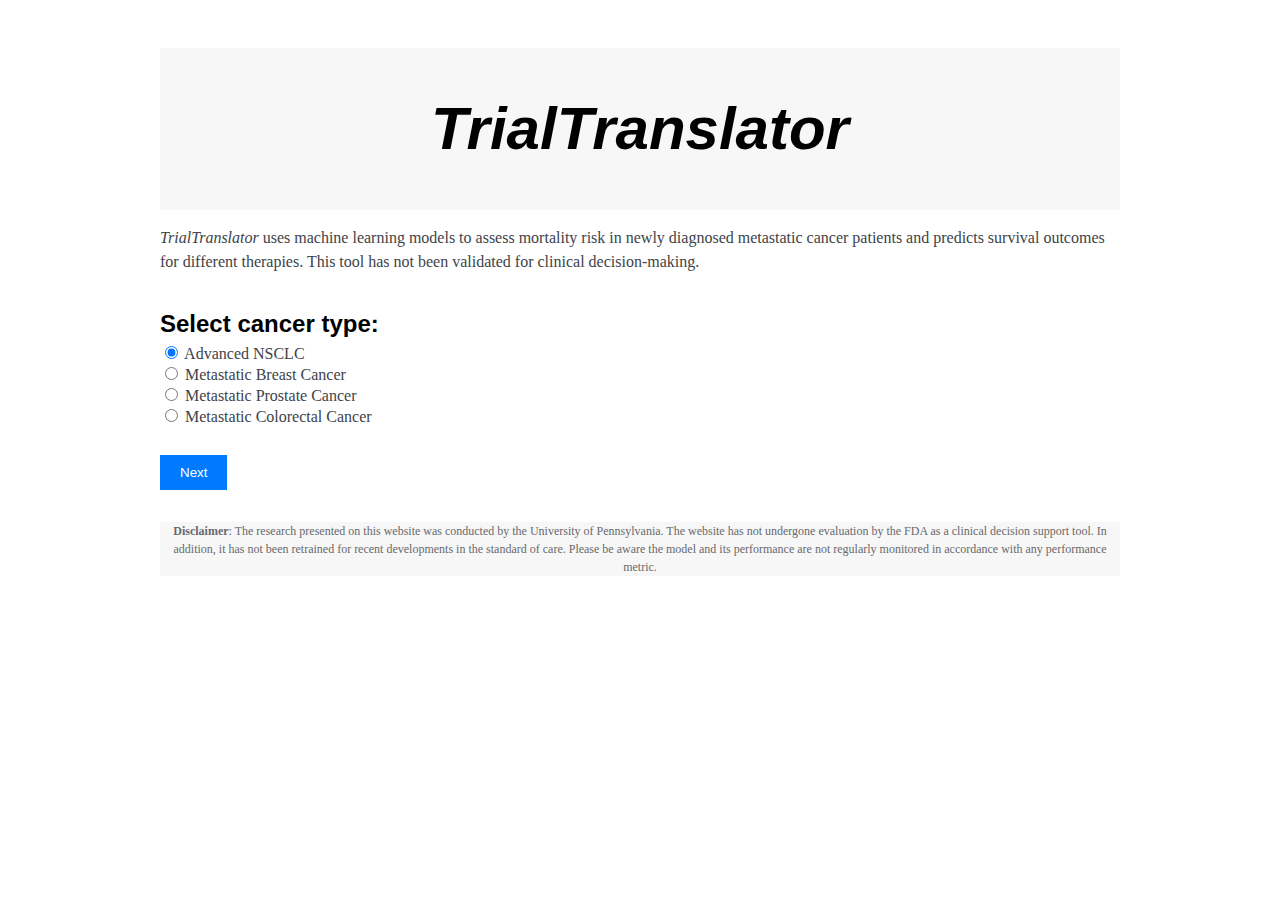
<file: app/templates/index.html>
<!DOCTYPE html>
<html>
  <head>
    <!-- Google tag (gtag.js) -->
    <script async src="https://www.googletagmanager.com/gtag/js?id=G-TJH2RE0DE4"></script>
    <script>
      window.dataLayer = window.dataLayer || [];
      function gtag(){dataLayer.push(arguments);}
      gtag('js', new Date());

      gtag('config', 'G-TJH2RE0DE4');
    </script>

    <title>TrialTranslator</title>
    
    <meta charset="UTF-8">
    <meta name="description" content="Risk stratifies cancer patients using a machine learning survival model">
    <meta name="author" content="Xavier Orcutt">
    <meta name="viewport" content="width=device-width, initial-scale=1.0">
    
    <link rel="stylesheet" type="text/css" href="../static/css/mystyle.css"> 
    <script src="../static/scripts/myscripts.js"></script>
  </head>
  
  <body>
    <header>
      <h1>TrialTranslator</h1>
    </header>
    
    <p><span class="italic">TrialTranslator</span> uses machine learning models to assess mortality risk in newly diagnosed metastatic cancer patients and predicts survival outcomes for different therapies. This tool has not been validated for clinical decision-making.</p>
    
    <h2>Select cancer type:</h2>
    <form class="cancer_type">
      <input type="radio" name="cancer" value="lung" checked="checked"> Advanced NSCLC<br>
      <input type="radio" name="cancer" value="breast"> Metastatic Breast Cancer<br>
      <input type="radio" name="cancer" value="prostate"> Metastatic Prostate Cancer<br>
      <input type="radio" name="cancer" value="colorectal"> Metastatic Colorectal Cancer<br>
      <br>
      <input type="button" value="Next" onclick="redirectToForm()">
    </form>

    <footer>
        <p><span class='bold'>Disclaimer</span>: The research presented on this website was conducted by the University of Pennsylvania. The website has not undergone evaluation by the FDA as a clinical decision support tool. In addition, it has not been retrained for recent developments in the standard of care. Please be aware the model and its performance are not regularly monitored in accordance with any performance metric.</p>
    </footer>

  </body>
</html>
</file>
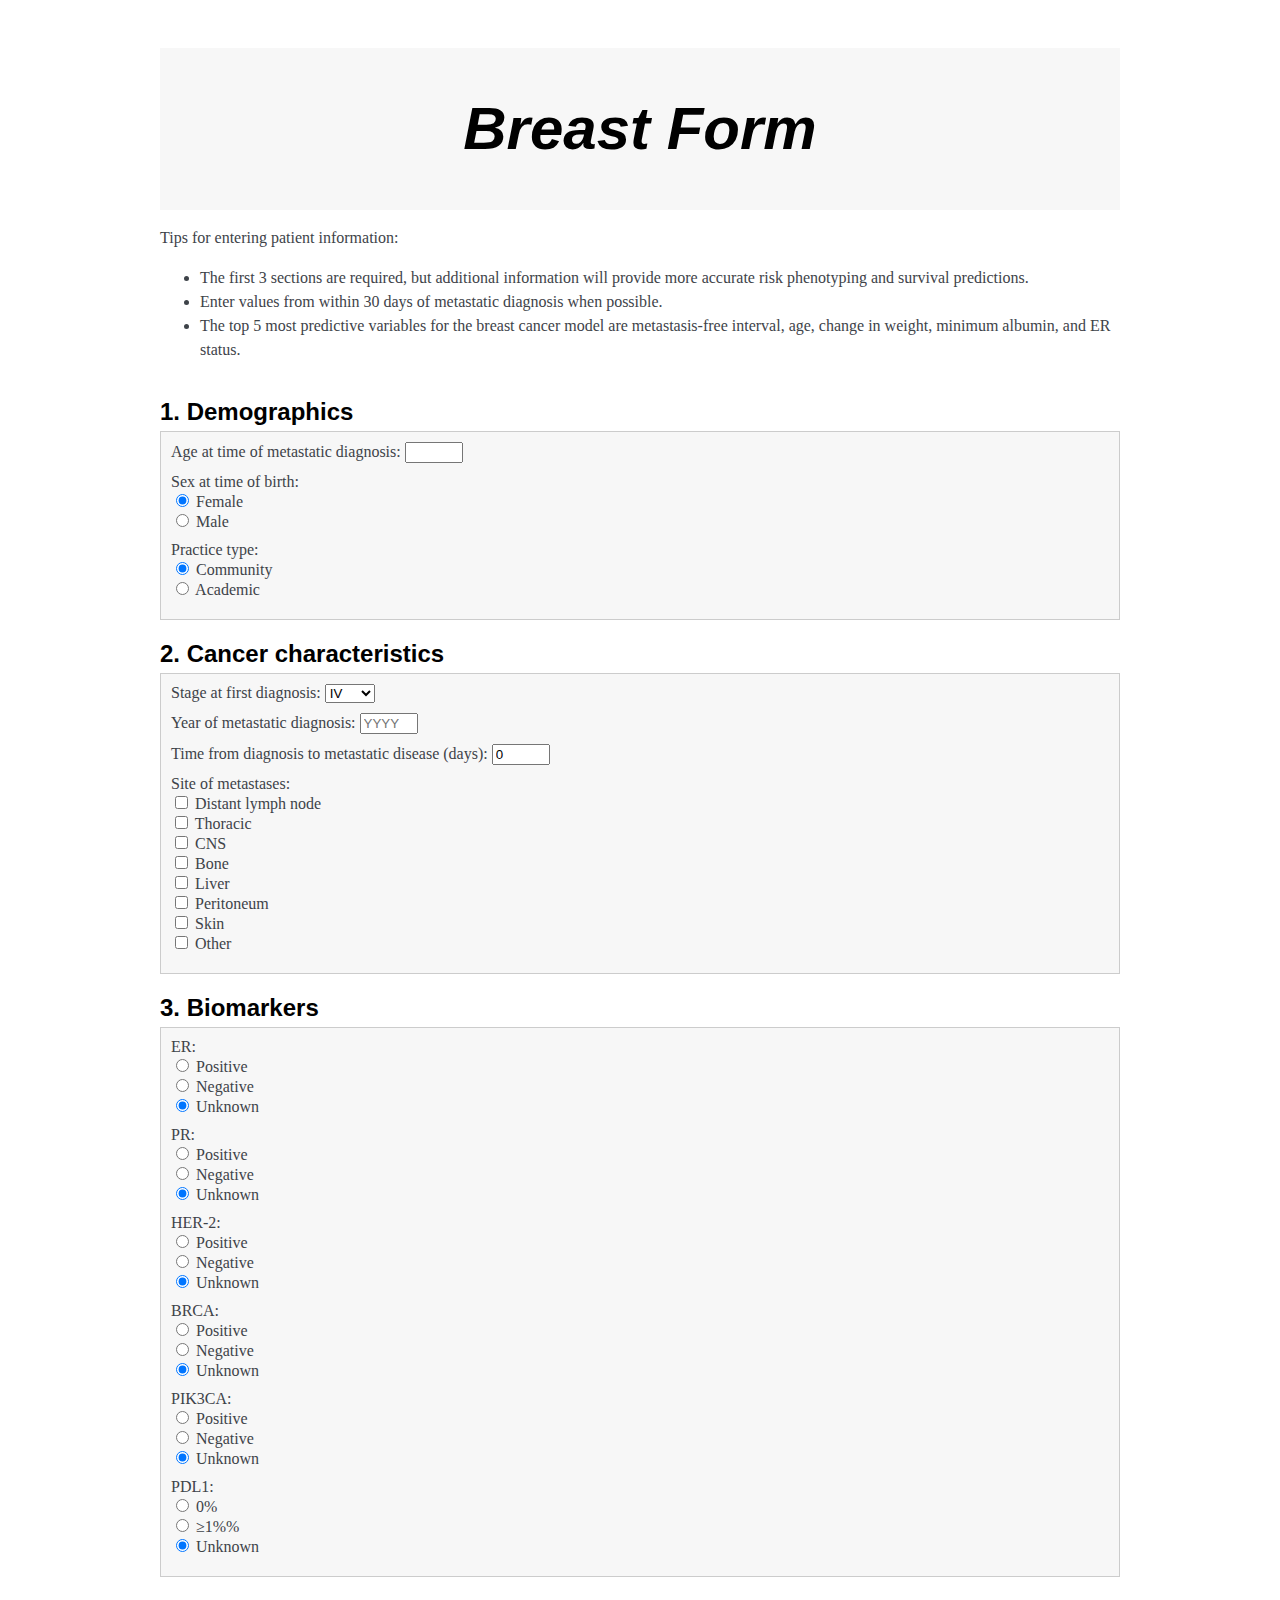
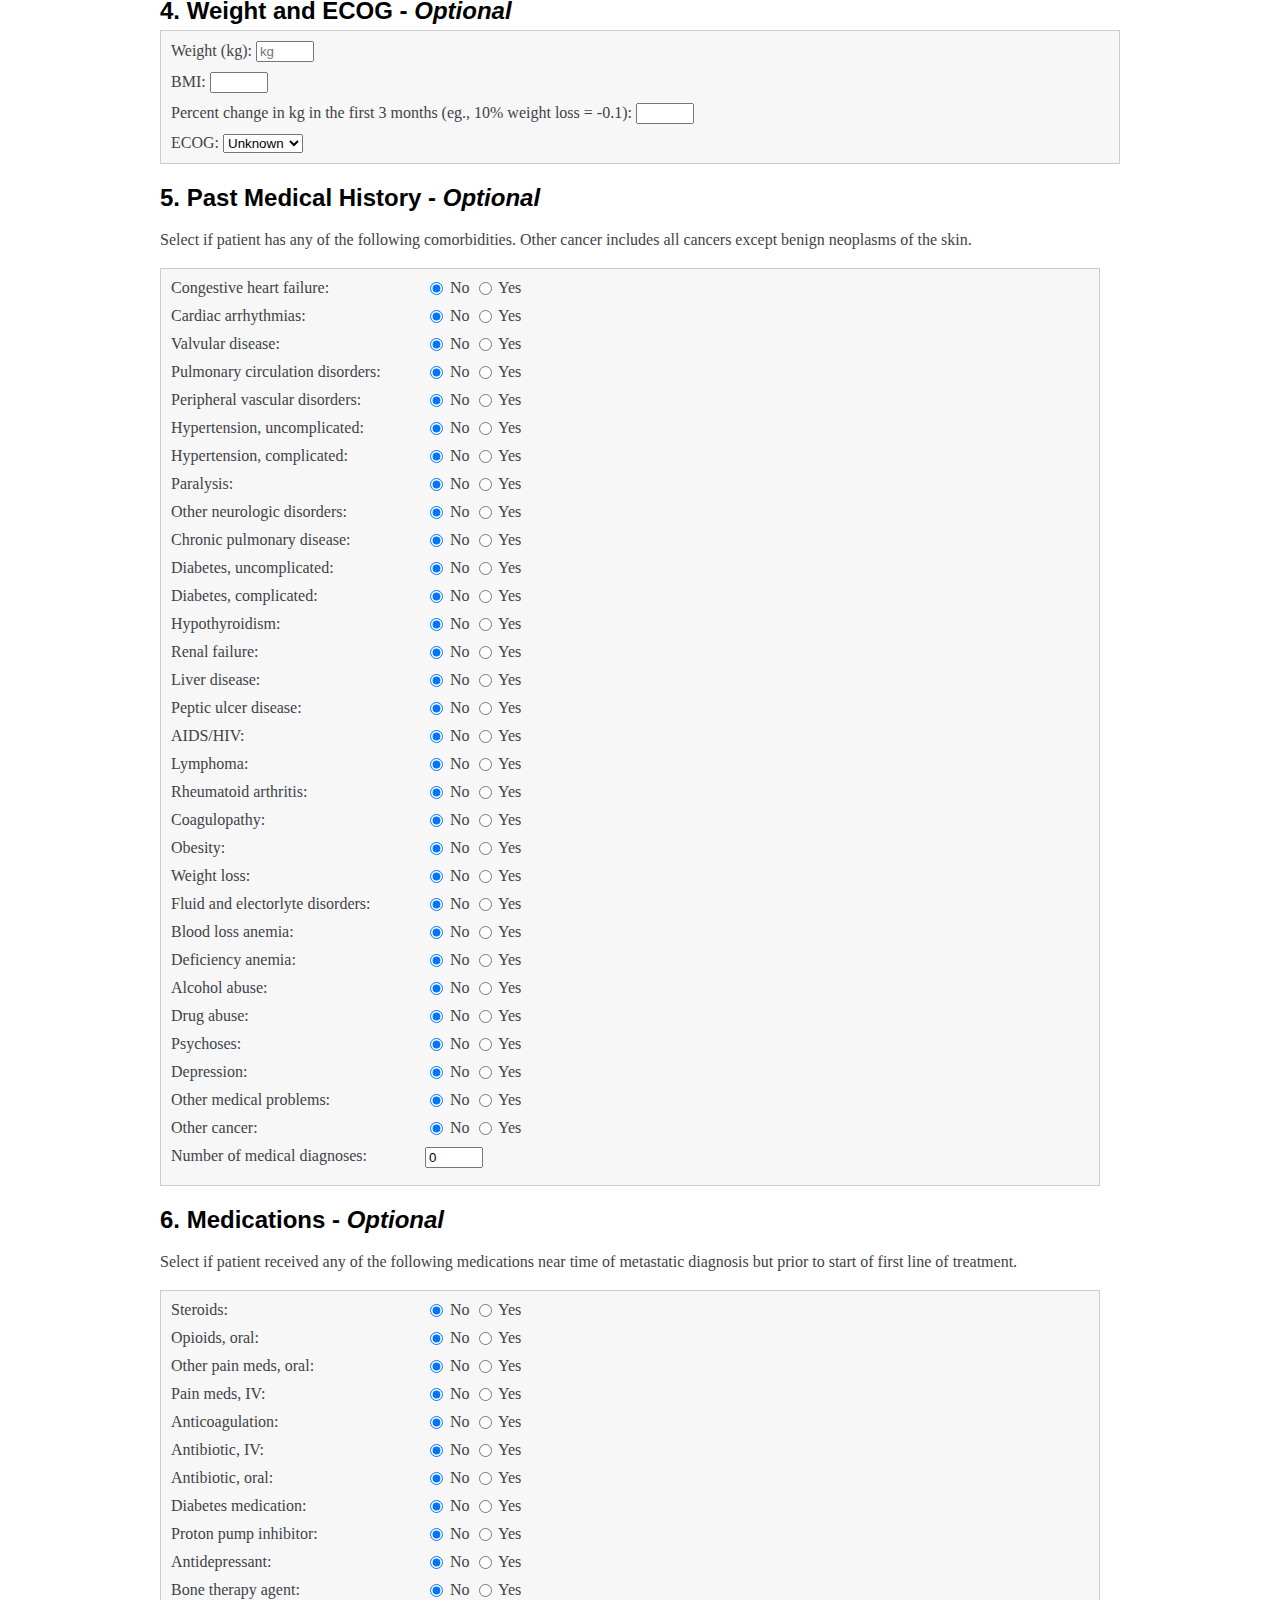
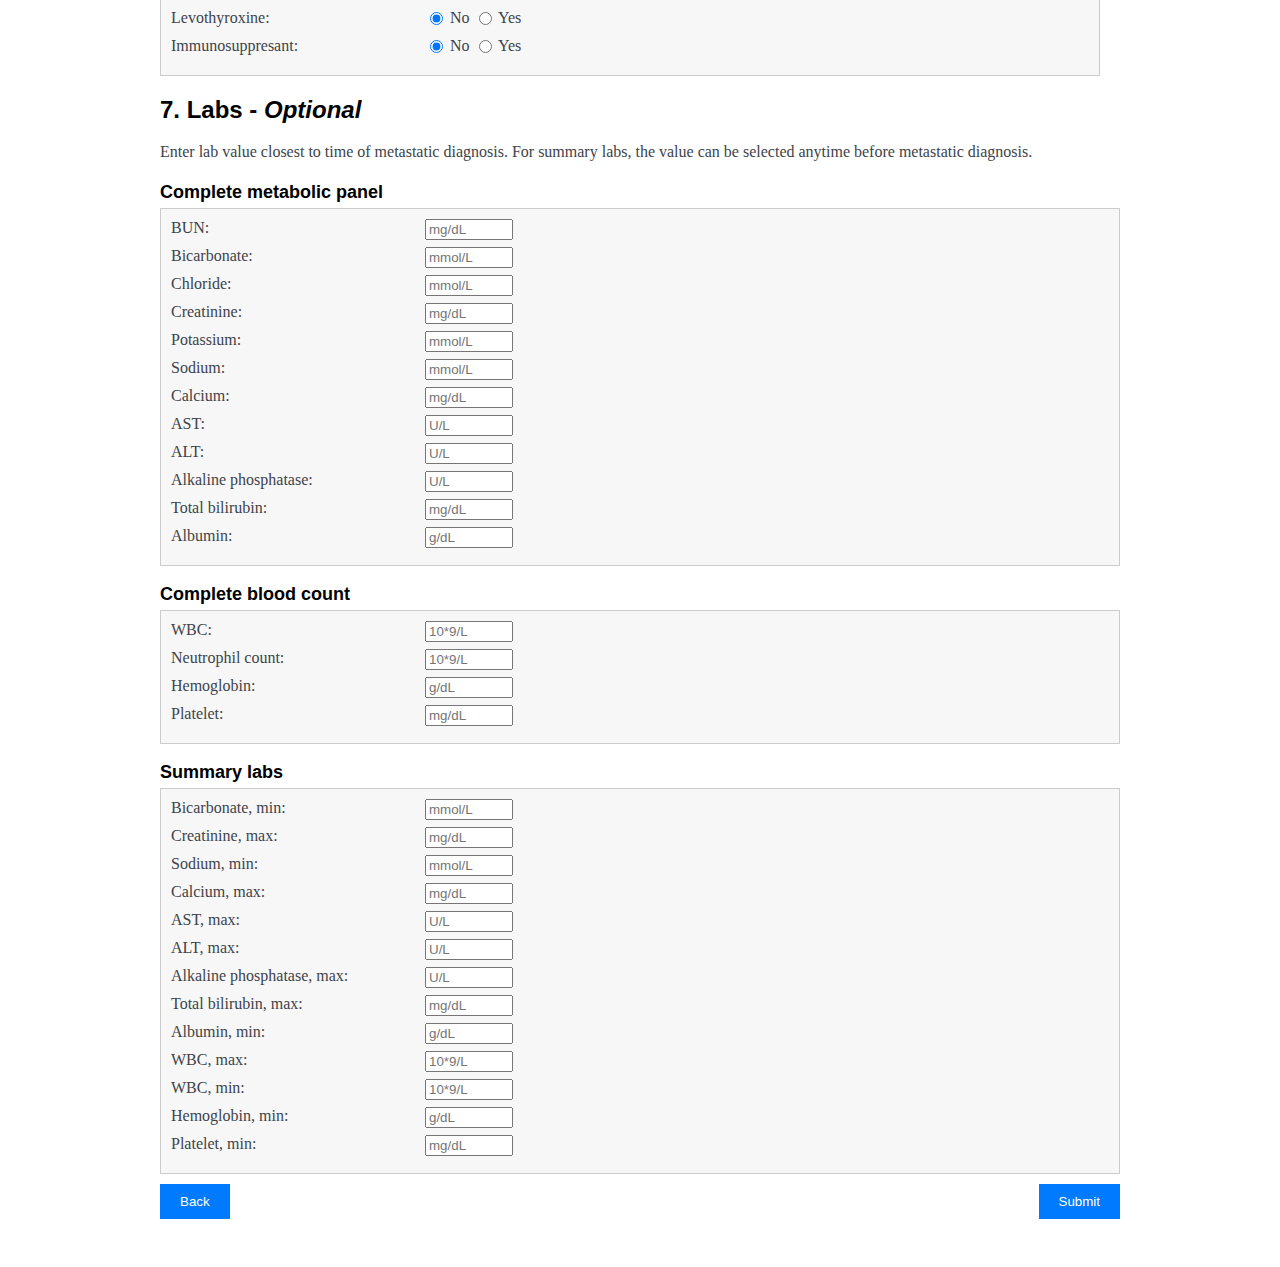
<file: app/templates/forms/breast-form.html>
<!DOCTYPE html>
<html>
  <head>
    <!-- Google tag (gtag.js) -->
    <script async src="https://www.googletagmanager.com/gtag/js?id=G-TJH2RE0DE4"></script>
    <script>
      window.dataLayer = window.dataLayer || [];
      function gtag(){dataLayer.push(arguments);}
      gtag('js', new Date());

      gtag('config', 'G-TJH2RE0DE4');
    </script>

    <title>Breast Form</title>
    <meta charset="UTF-8">
    <meta name="description" content="Form page to enter breast cancer patient data">
    <meta name="author" content="Xavier Orcutt">
    <meta name="viewport" content="width=device-width, initial-scale=1.0">
    
    <link rel="stylesheet" type="text/css" href="../../static/css/mystyle.css"> 
  </head>
  
  <body>
    
    <!-- Header -->
    <header>
      <h1>Breast Form</h1>
    </header>

    <div class="intro-bullet">
      <p>Tips for entering patient information:</p>
      <ul>
        <li>The first 3 sections are required, but additional information will provide more accurate risk phenotyping and survival predictions.</li>
        <li>Enter values from within 30 days of metastatic diagnosis when possible.</li>
        <li>The top 5 most predictive variables for the breast cancer model are metastasis-free interval, age, change in weight, minimum albumin, and ER status.</li>
      </ul>
    </div>

    <!-- Breast Form -->
    <form action="/breast" method="POST">
      
      <!-- Demographic section -->
      <h2>1. Demographics</h2>
      <div class = "form_style1">
        
        <label> Age at time of metastatic diagnosis: </label>
        <input type="number" name="age" min="18" required>
      
        <div class="space"></div>
      
        <div class="vertical-opt">
          <label> Sex at time of birth:</label>
          <label><input type="radio" name="gender" value="F" checked="checked"> Female </label>
          <label class="last-line"><input type="radio" name="gender" value="M"> Male </label>
        </div>
      
        <div class="vertical-opt">
          <label> Practice type:</label>
          <label><input type="radio" name="p_type" value="COMMUNITY" checked="checked"> Community </label>
          <label class="last-line"><input type="radio" name="p_type" value="ACADEMIC"> Academic </label>
        </div>
      </div>

      <!-- Cancer characteristic section -->
      <h2>2. Cancer characteristics</h2>
      <div class="form_style1">
        
        <label>Stage at first diagnosis:</label>
        <select name="stage" size="1" required>
          <option value="IV">IV</option>
          <option value="III">III</option>
          <option value="II">II</option>
          <option value="I">I</option>
          <option value="unknown">Unknown</option>
        </select>
        <br>

        <div class="space"></div>

        <label>Year of metastatic diagnosis:</label>
        <input type="number" name="met_year" min="2011" placeholder="YYYY" required>
        <br>

        <div class="space"></div>

        <label>Time from diagnosis to metastatic disease (days):</label>
        <input type="number" name="delta_met_diagnosis" min="0" value="0" required>
        <br>

        <div class="space"></div>
  
        <div class="vertical-opt">
          <label> Site of metastases:</label>
          <label><input type="checkbox" name="met_site" value="lymph_met"> Distant lymph node </label>
          <label><input type="checkbox" name="met_site" value="thorax_met"> Thoracic </label>
          <label><input type="checkbox" name="met_site" value="cns_met"> CNS </label>
          <label><input type="checkbox" name="met_site" value="bone_met"> Bone </label>
          <label><input type="checkbox" name="met_site" value="liver_met"> Liver </label>
          <label><input type="checkbox" name="met_site" value="peritoneum_met"> Peritoneum </label>
          <label><input type="checkbox" name="met_site" value="skin_met"> Skin </label>
          <label class="last-line"> <input type="checkbox" name="met_site" value="other_met"> Other </label>
        </div>
      </div>
    
      <!-- Biomarkers -->
      <h2>3. Biomarkers</h2>
      <div class="form_style1">  

        <div class="vertical-opt">
          <label> ER:</label>
          <label><input type="radio" name="ER" value="positive"> Positive </label>
          <label><input type="radio" name="ER" value="negative"> Negative </label>
          <label class="last-line"><input type="radio" name="ER" value="unknown" checked> Unknown </label>
        </div>

        <div class="vertical-opt">
          <label> PR:</label>
          <label><input type="radio" name="PR" value="positive"> Positive </label>
          <label><input type="radio" name="PR" value="negative"> Negative </label>
          <label class="last-line"><input type="radio" name="PR" value="unknown" checked> Unknown </label>
        </div>

        <div class="vertical-opt">
          <label> HER-2:</label>
          <label><input type="radio" name="HER2" value="positive"> Positive </label>
          <label><input type="radio" name="HER2" value="negative"> Negative </label>
          <label class="last-line"><input type="radio" name="HER2" value="unknown" checked> Unknown </label>
        </div>

        <div class="vertical-opt">
          <label> BRCA:</label>
          <label><input type="radio" name="BRCA" value="positive"> Positive </label>
          <label><input type="radio" name="BRCA" value="negative"> Negative </label>
          <label class="last-line"><input type="radio" name="BRCA" value="unknown" checked> Unknown </label>
        </div>

        <div class="vertical-opt">
          <label> PIK3CA:</label>
          <label><input type="radio" name="PIK3CA" value="positive"> Positive </label>
          <label><input type="radio" name="PIK3CA" value="negative"> Negative </label>
          <label class="last-line"><input type="radio" name="PIK3CA" value="unknown" checked> Unknown </label>
        </div>

        <div class="vertical-opt">
          <label> PDL1:</label>
          <label><input type="radio" name="pdl1_n" value="0%"> 0% </label>
          <label><input type="radio" name="pdl1_n" value=">%"> &ge;1%% </label>
          <label class="last-line"><input type="radio" name="pdl1_n" value="unknown" checked> Unknown </label>
        </div>
      </div>

      <!-- Weight and ECOG section -->
      <h2>4. Weight and ECOG - <span class="italic">Optional</span></h2>
      
      <div class="form_style1">
        
        <label>Weight (kg):</label>
        <input type="number" name="weight_diag" min=0 placeholder="kg">
        <br>
      
        <div class="space"></div>
      
        <label>BMI:</label>
        <input type="number" name="bmi_diag" min=15 max=60>
        <br>
      
        <div class="space"></div>
      
        <label>Percent change in kg in the first 3 months (eg., 10% weight loss  = -0.1):</label>
        <input type="number" name="weight_pct_change" step=0.01>
        <br>
      
        <div class="space"></div>
      
        <label>ECOG:</label>
        <select name="ecog_diagnosis" size="1" required>
          <option value="unknown">Unknown</option>
          <option value="0.0">0</option>
          <option value="1.0">1</option>
          <option value="2.0">2</option>
          <option value="3.0">3</option>
          <option value="4">4</option>
        </select>
        <br>
      </div>

      <!-- Past medical history section -->
      <h2>5. Past Medical History - <span class="italic">Optional</span></h2>
      <p>Select if patient has any of the following comorbidities. Other cancer includes all cancers except benign neoplasms of the skin.</p>
      <div class="form_style2">

        <label> Congestive heart failure:</label>
        <input type="radio" name="chf" value=0 checked> No
        <input type="radio" name="chf" value=1> Yes
        <br>

        <label> Cardiac arrhythmias:</label>
        <input type="radio" name="cardiac_arrhythmias" value=0 checked> No
        <input type="radio" name="cardiac_arrhythmias" value=1> Yes
        <br>

        <label> Valvular disease:</label>
        <input type="radio" name="valvular_disease" value=0 checked> No
        <input type="radio" name="valvular_disease" value=1> Yes
        <br>

        <label> Pulmonary circulation disorders:</label>
        <input type="radio" name="pulmonary_circulation" value=0 checked> No
        <input type="radio" name="pulmonary_circulation" value=1> Yes
        <br>

        <label> Peripheral vascular disorders:</label>
        <input type="radio" name="peripheral_vascular" value=0 checked> No
        <input type="radio" name="peripheral_vascular" value=1> Yes
        <br>

        <label> Hypertension, uncomplicated:</label>
        <input type="radio" name="htn_uncomplicated" value=0 checked> No
        <input type="radio" name="htn_uncomplicated" value=1> Yes
        <br>

        <label> Hypertension, complicated:</label>
        <input type="radio" name="htn_complicated" value=0 checked> No
        <input type="radio" name="htn_complicated" value=1> Yes
        <br>

        <label> Paralysis:</label>
        <input type="radio" name="paralysis" value=0 checked> No </label>
        <input type="radio" name="paralysis" value=1> Yes </label>
        <br>

        <label> Other neurologic disorders:</label>
        <input type="radio" name="other_neuro_disorders" value=0 checked> No </label>
        <input type="radio" name="other_neuro_disorders" value=1> Yes </label>
        <br>

        <label> Chronic pulmonary disease:</label>
        <input type="radio" name="chronic_pulmonary" value=0 checked> No </label>
        <input type="radio" name="chronic_pulmonary" value=1> Yes </label>
        <br>

        <label> Diabetes, uncomplicated:</label>
        <input type="radio" name="diabetes_uncomplicated" value=0 checked> No
        <input type="radio" name="diabetes_uncomplicated" value=1> Yes
        <br>

        <label> Diabetes, complicated:</label>
        <input type="radio" name="diabetes_complicated" value=0 checked> No
        <input type="radio" name="diabetes_complicated" value=1> Yes
        <br>

        <label> Hypothyroidism:</label>
        <input type="radio" name="hypothyroidism" value=0 checked> No
        <input type="radio" name="hypothyroidism" value=1> Yes
        <br>

        <label> Renal failure:</label>
        <input type="radio" name="renal_failure" value=0 checked> No
        <input type="radio" name="renal_failure" value=1> Yes
        <br>

        <label> Liver disease:</label>
        <input type="radio" name="liver_disease" value=0 checked> No
        <input type="radio" name="liver_disease" value=1> Yes
        <br>

        <label> Peptic ulcer disease:</label>
        <input type="radio" name="peptic_ulcer_disease" value=0 checked> No
        <input type="radio" name="peptic_ulcer_disease" value=1> Yes
        <br>

        <label> AIDS/HIV:</label>
        <input type="radio" name="aids_hiv" value=0 checked> No
        <input type="radio" name="aids_hiv" value=1> Yes
        <br>

        <label> Lymphoma:</label>
        <input type="radio" name="lymphoma" value=0 checked> No
        <input type="radio" name="lymphoma" value=1> Yes
        <br>

        <label> Rheumatoid arthritis:</label>
        <input type="radio" name="rheumatoid_arthritis" value=0 checked> No
        <input type="radio" name="rheumatoid_arthritis" value=1> Yes
        <br>

        <label> Coagulopathy:</label>
        <input type="radio" name="coagulopathy" value=0 checked> No
        <input type="radio" name="coagulopathy" value=1> Yes
        <br>

        <label> Obesity:</label>
        <input type="radio" name="obesity" value=0 checked> No
        <input type="radio" name="obesity" value=1> Yes
        <br>

        <label> Weight loss:</label>
        <input type="radio" name="weight_loss" value=0 checked> No
        <input type="radio" name="weight_loss" value=1> Yes
        <br>

        <label> Fluid and electorlyte disorders:</label>
        <input type="radio" name="fluid_electrolyte" value=0 checked> No
        <input type="radio" name="fluid_electrolyte" value=1> Yes
        <br>

        <label> Blood loss anemia:</label>
        <input type="radio" name="blood_loss_anemia" value=0 checked> No
        <input type="radio" name="blood_loss_anemia" value=1> Yes
        <br>

        <label> Deficiency anemia:</label>
        <input type="radio" name="deficiency_anemia" value=0 checked> No
        <input type="radio" name="deficiency_anemia" value=1> Yes
        <br>

        <label> Alcohol abuse:</label>
        <input type="radio" name="alcohol_abuse" value=0 checked> No
        <input type="radio" name="alcohol_abuse" value=1> Yes
        <br>

        <label> Drug abuse:</label>
        <input type="radio" name="drug_abuse" value=0 checked> No
        <input type="radio" name="drug_abuse" value=1> Yes
        <br>

        <label> Psychoses:</label>
        <input type="radio" name="psychoses" value=0 checked> No
        <input type="radio" name="psychoses" value=1> Yes
        <br>

        <label> Depression:</label>
        <input type="radio" name="depression" value=0 checked> No
        <input type="radio" name="depression" value=1> Yes
        <br>

        <label> Other medical problems:</label>
        <input type="radio" name="elixhauser_other" value=0 checked> No
        <input type="radio" name="elixhauser_other" value=1> Yes
        <br>

        <label> Other cancer:</label>
        <input type="radio" name="other_cancer" value=0 checked> No
        <input type="radio" name="other_cancer" value=1> Yes
        <br>

        <label> Number of medical diagnoses:</label>
        <input type="number" name="icd_count" min="0", required value="0" >
        <br>

      </div>

      <!-- Medication section -->
      <h2>6. Medications - <span class="italic">Optional</span></h2>
      <p>Select if patient received any of the following medications near time of metastatic diagnosis but prior to start of first line of treatment.</p>

      <div class="form_style2">

        <label> Steroids:</label>
        <input type="radio" name="steroid_diag" value=0 checked> No
        <input type="radio" name="steroid_diag" value=1> Yes
        <br>

        <label> Opioids, oral:</label>
        <input type="radio" name="opioid_PO_diag" value=0 checked> No
        <input type="radio" name="opioid_PO_diag" value=1> Yes
        <br>

        <label> Other pain meds, oral:</label>
        <input type="radio" name="nonopioid_PO_diag" value=0 checked> No
        <input type="radio" name="nonopioid_PO_diag" value=1> Yes
        <br>

        <label> Pain meds, IV:</label>
        <input type="radio" name="pain_IV_diag" value=0 checked> No
        <input type="radio" name="pain_IV_diag" value=1> Yes
        <br>

        <label> Anticoagulation:</label>
        <input type="radio" name="ac_diag" value=0 checked> No
        <input type="radio" name="ac_diag" value=1> Yes
        <br>

        <label> Antibiotic, IV:</label>
        <input type="radio" name="antiinfective_IV_diag" value=0 checked> No
        <input type="radio" name="antiinfective_IV_diag" value=1> Yes
        <br>

        <label> Antibiotic, oral:</label>
        <input type="radio" name="antiinfective_diag" value=0 checked> No
        <input type="radio" name="antiinfective_diag" value=1> Yes
        <br>

        <label> Diabetes medication:</label>
        <input type="radio" name="antihyperglycemic_diag" value=0 checked> No
        <input type="radio" name="antihyperglycemic_diag" value=1> Yes
        <br>

        <label> Proton pump inhibitor:</label>
        <input type="radio" name="ppi_diag" value=0 checked> No
        <input type="radio" name="ppi_diag" value=1> Yes
        <br>

        <label> Antidepressant:</label>
        <input type="radio" name="antidepressant_diag" value=0 checked> No
        <input type="radio" name="antidepressant_diag" value=1> Yes
        <br>

        <label> Bone therapy agent:</label>
        <input type="radio" name="bta_diag" value=0 checked> No
        <input type="radio" name="bta_diag" value=1> Yes
        <br>

        <label> Levothyroxine:</label>
        <input type="radio" name="thyroid_diag" value=0 checked> No
        <input type="radio" name="thyroid_diag" value=1> Yes
        <br>

        <label> Immunosuppresant:</label>
        <input type="radio" name="is_diag" value=0 checked> No
        <input type="radio" name="is_diag" value=1> Yes
        <br>

      </div>

      <!-- Lab section -->
      <h2>7. Labs - <span class="italic">Optional</span></h2>
      <p>Enter lab value closest to time of metastatic diagnosis. For summary labs, the value can be selected anytime before metastatic diagnosis.</p>

        <h3>Complete metabolic panel</h3>
        <div class="form_style3">

          <label>BUN:</label>
          <input type="number" name="bun_diag" min=0 placeholder="mg/dL">
          <br>

          <div class="space"></div>

          <label>Bicarbonate:</label>
          <input type="number" name="bicarb_diag" min=0 placeholder="mmol/L">
          <br>

          <div class="space"></div>

          <label>Chloride:</label>
          <input type="number" name="chloride_diag" min=90 placeholder="mmol/L">
          <br>

          <div class="space"></div>

          <label>Creatinine:</label>
          <input type="number" name="creatinine_diag" min=0 max=10 step=0.1 placeholder="mg/dL">
          <br>

          <div class="space"></div>

          <label>Potassium:</label>
          <input type="number" name="potassium_diag" min=0 max=10 step=0.1 placeholder="mmol/L">
          <br>

          <div class="space"></div>

          <label>Sodium:</label>
          <input type="number" name="sodium_diag" min=110 placeholder="mmol/L">
          <br>

          <div class="space"></div>

          <label>Calcium:</label>
          <input type="number" name="calcium_diag" min=5 step=0.1 placeholder="mg/dL">
          <br>

          <div class="space"></div>

          <label>AST:</label>
          <input type="number" name="ast_diag" min=5 step=1 placeholder="U/L">
          <br>

          <div class="space"></div>

          <label>ALT:</label>
          <input type="number" name="alt_diag" min=5 step=1 placeholder="U/L">
          <br>

          <div class="space"></div>

          <label>Alkaline phosphatase:</label>
          <input type="number" name="alp_diag" min=5 step=0.1 placeholder="U/L">
          <br>

          <div class="space"></div>

          <label>Total bilirubin:</label>
          <input type="number" name="total_bilirubin_diag" min=0 step=0.1 placeholder="mg/dL">
          <br>

          <div class="space"></div>

          <label>Albumin:</label>
          <input type="number" name="albumin_diag" min=2 step=0.1 placeholder="g/dL">
          <br>
        </div>

        <h3>Complete blood count</h3>
        <div class="form_style3">

          <label>WBC:</label>
          <input type="number" name="wbc_diag" min=0 step=0.1 placeholder="10*9/L">
          <br>

          <div class="space"></div>

          <label> Neutrophil count:</label>
          <input type="number" name="neutrophil_count_diag" min=0 step=0.1 placeholder="10*9/L">
          <br>

          <div class="space"></div>

          <label>Hemoglobin:</label>
          <input type="number" name="hemoglobin_diag" min=4 step=0.1 placeholder="g/dL">
          <br>

          <div class="space"></div>

          <label>Platelet:</label>
          <input type="number" name="platelet_diag" min=0 step=1 placeholder="mg/dL">
          <br>
      
        </div>

        <h3>Summary labs</h3>
        <div class="form_style3">
          
          <label>Bicarbonate, min:</label>
          <input type="number" name="bicarb_min" min=0 step=1 placeholder="mmol/L">
          <br>

          <div class="space"></div>

          <label>Creatinine, max:</label>
          <input type="number" name="creatinine_max" min=0 max=10 step=0.1 placeholder="mg/dL">
          <br>

          <div class="space"></div>

          <label>Sodium, min:</label>
          <input type="number" name="sodium_min" min=110 step=1 placeholder="mmol/L">
          <br>

          <div class="space"></div>

          <label>Calcium, max:</label>
          <input type="number" name="calcium_max" min=5 step=0.1 placeholder="mg/dL">
          <br>

          <div class="space"></div>

          <label>AST, max:</label>
          <input type="number" name="ast_max" min=5 step=1 placeholder="U/L">
          <br>

          <div class="space"></div>

          <label>ALT, max:</label>
          <input type="number" name="alt_max" min=5 step=1 placeholder="U/L">
          <br>

          <div class="space"></div>

          <label>Alkaline phosphatase, max:</label>
          <input type="number" name="alp_max" min=5 step=0.1 placeholder="U/L">
          <br>

          <div class="space"></div>

          <label>Total bilirubin, max:</label>
          <input type="number" name="total_bilirubin_max" min=0 step=0.1 placeholder="mg/dL">
          <br>

          <div class="space"></div>
          
          <label>Albumin, min:</label>
          <input type="number" name="albumin_min" min=2 step=0.1 placeholder="g/dL">
          <br>
          
          <div class="space"></div>

          <label>WBC, max:</label>
          <input type="number" name="wbc_max" min=0 step=0.1 placeholder="10*9/L">
          <br>

          <div class="space"></div>

          <label>WBC, min:</label>
          <input type="number" name="wbc_min" min=0 step=0.1 placeholder="10*9/L">
          <br>

          <div class="space"></div>

          <label>Hemoglobin, min:</label>
          <input type="number" name="hemoglobin_min" min=4 step=0.1 placeholder="g/dL">
          <br>

          <div class="space"></div>

          <label>Platelet, min:</label>
          <input type="number" name="platelet_min" min=0 step=1 placeholder="mg/dL">
          <br>

        </div>
      
      <input type="hidden" name="form_id" value="lung_form">

      <button class="submit-button" type="submit">Submit</button>
      <button class="back-button" onclick="window.location.href='/'">Back</button>

    </form>
  
  </body>

</html>
</file>
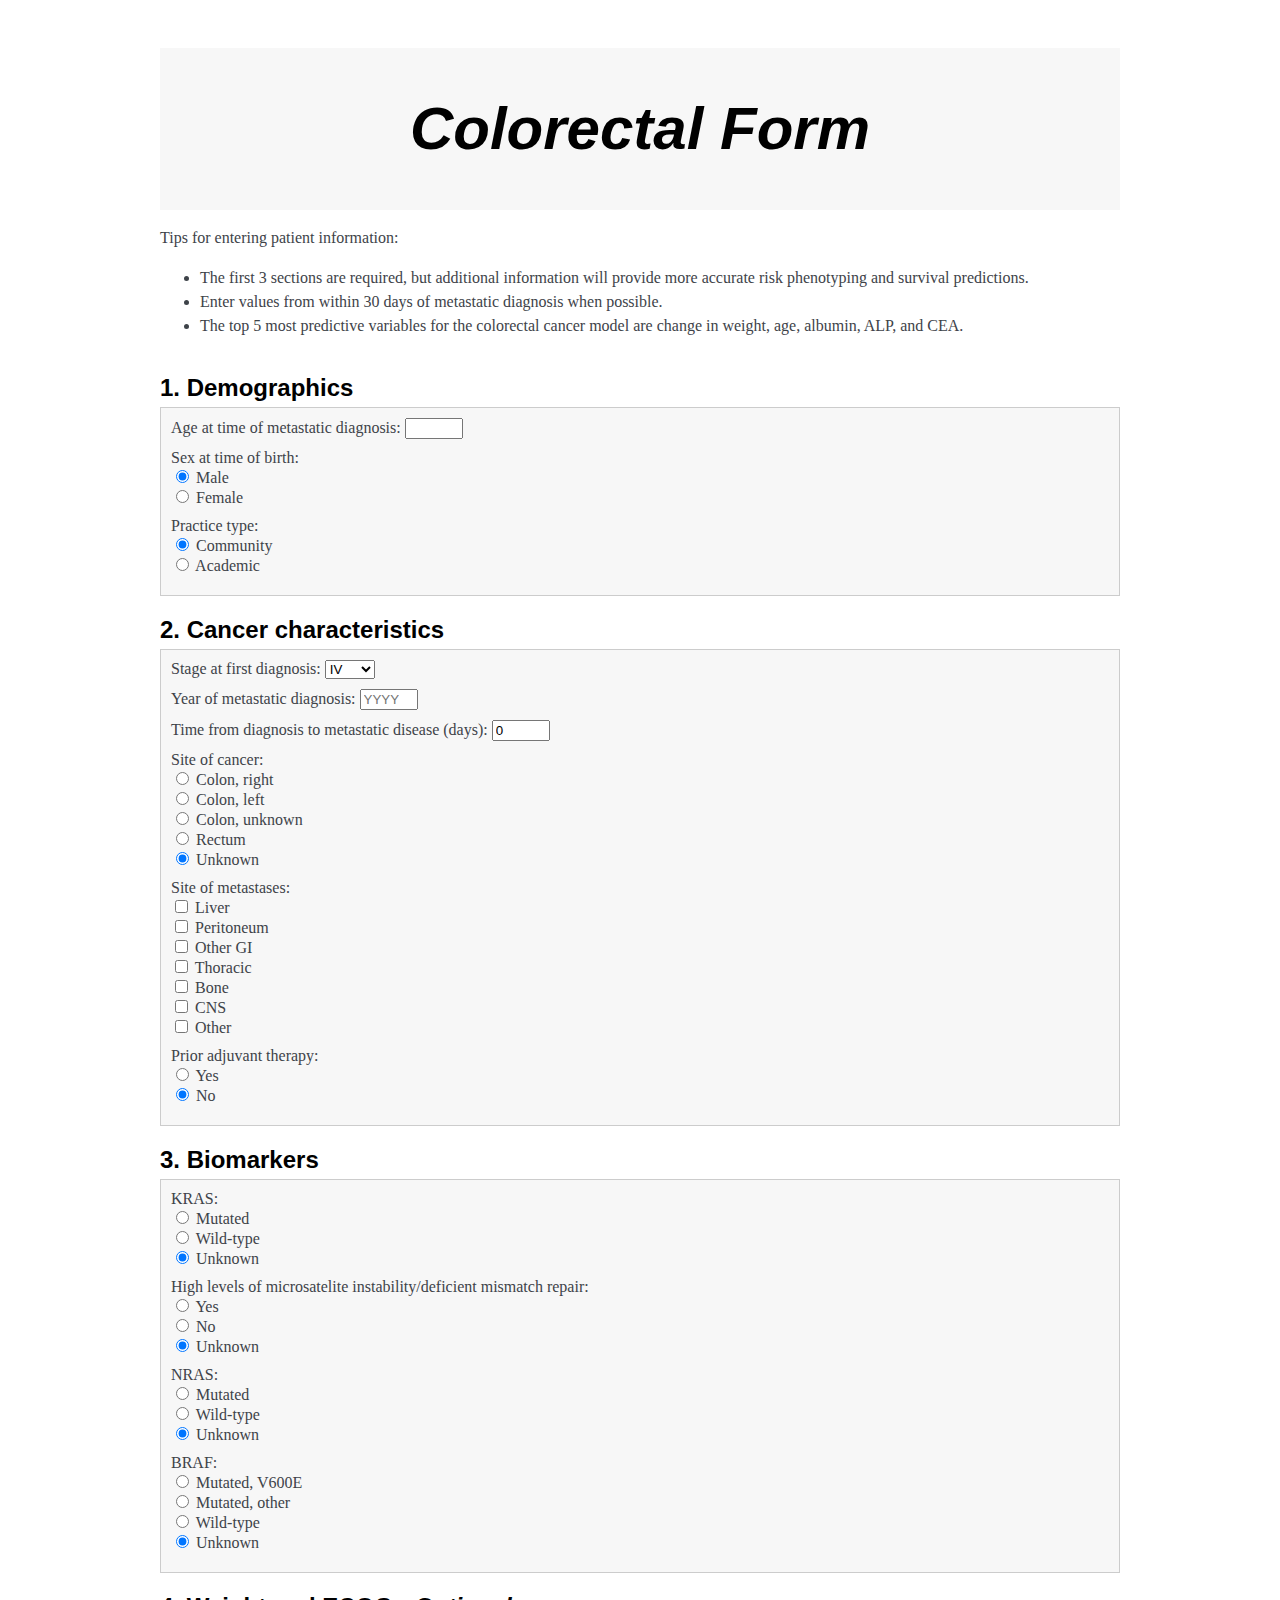
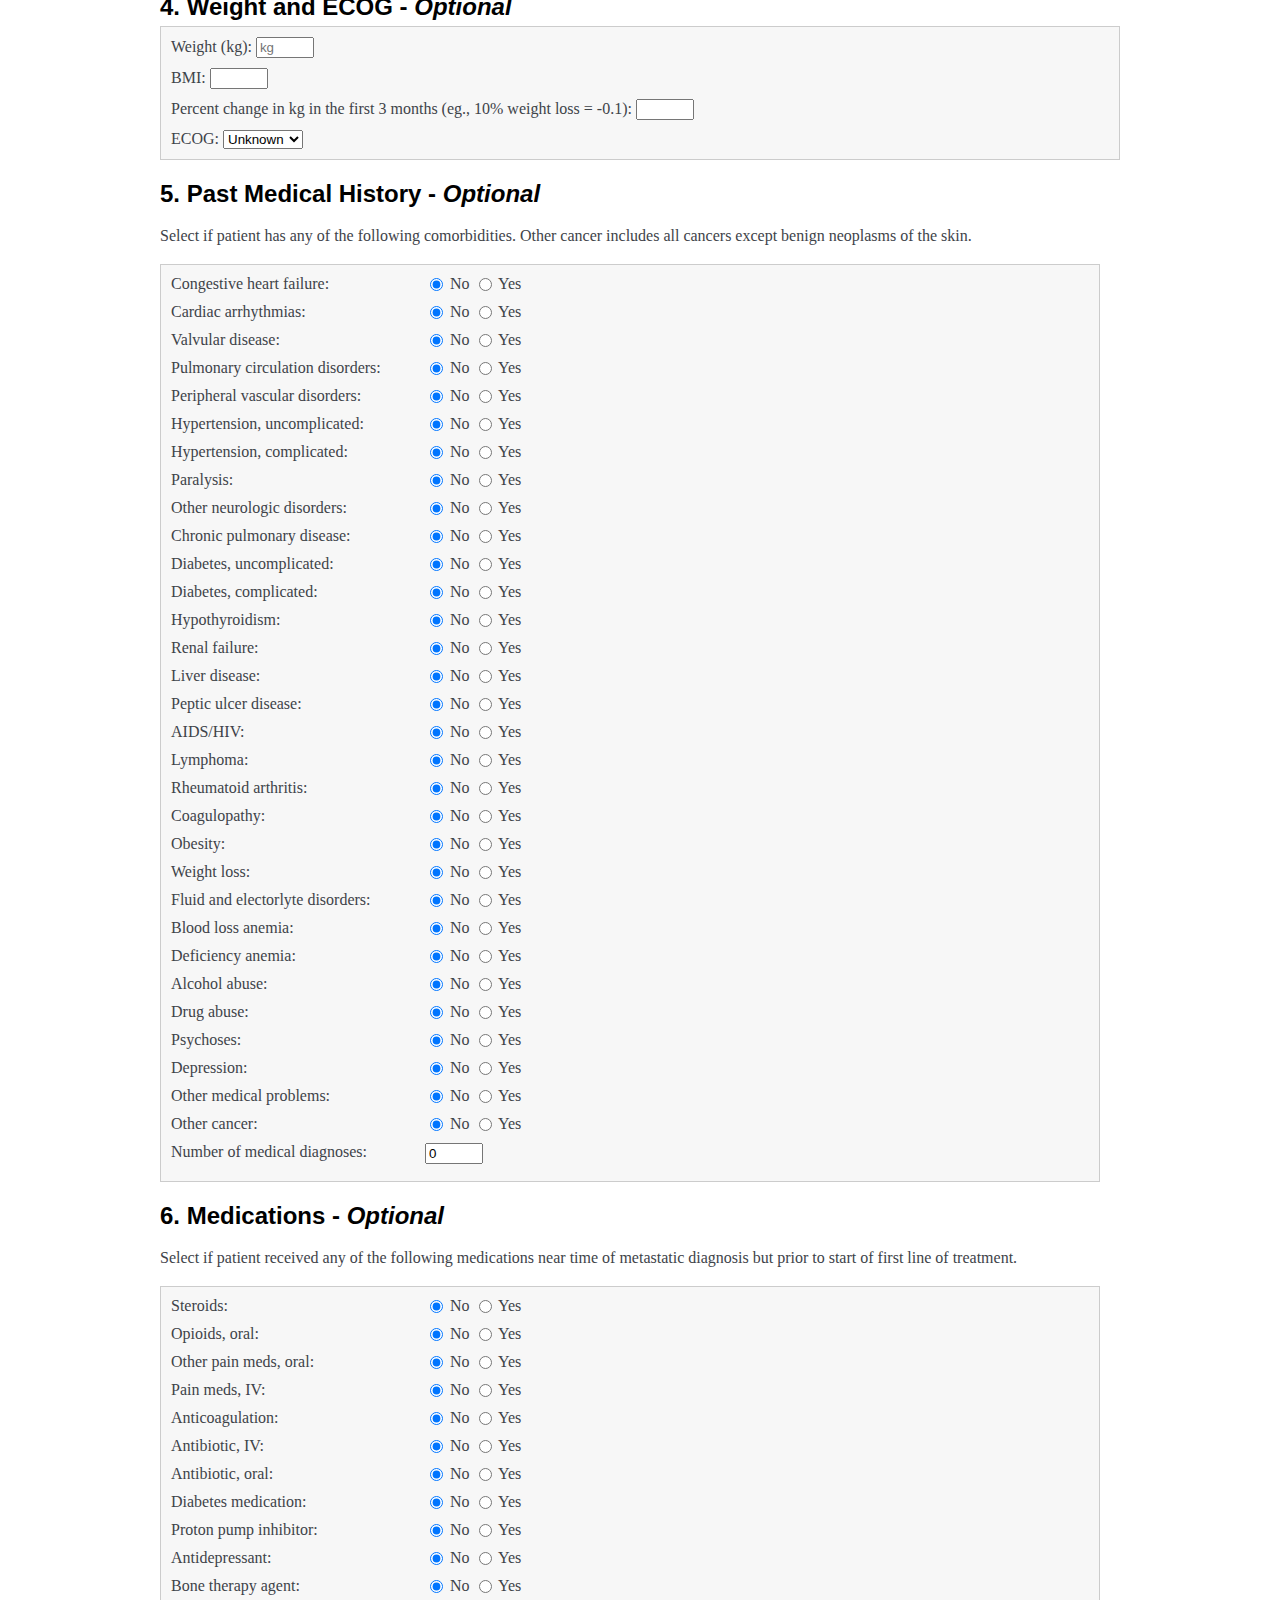
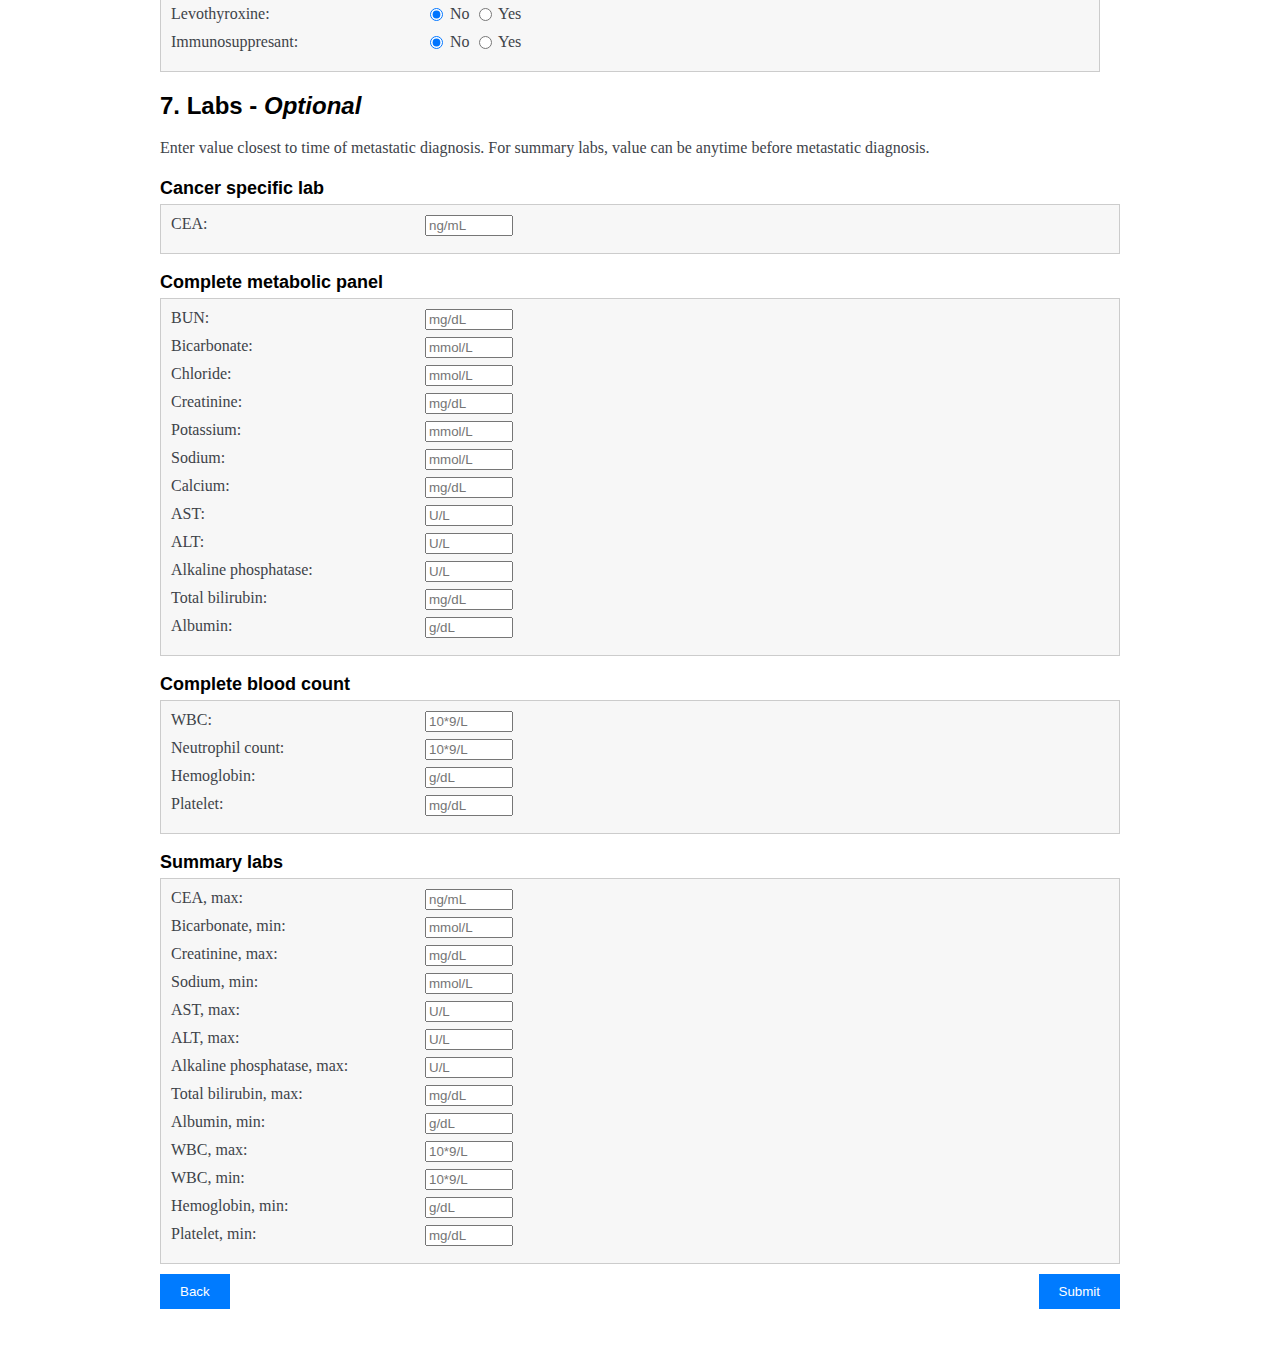
<file: app/templates/forms/colorectal-form.html>
<!DOCTYPE html>
<html>
    <head>
        <!-- Google tag (gtag.js) -->
        <script async src="https://www.googletagmanager.com/gtag/js?id=G-TJH2RE0DE4"></script>
        <script>
            window.dataLayer = window.dataLayer || [];
            function gtag(){dataLayer.push(arguments);}
            gtag('js', new Date());

            gtag('config', 'G-TJH2RE0DE4');
        </script>

        <title>Colorectal Form</title>
        <meta charset="UTF-8">
        <meta name="description" content="Form page to enter colorectal cancer patient data">
        <meta name="author" content="Xavier Orcutt">
        <meta name="viewport" content="width=device-width, initial-scale=1.0">
    
        <link rel="stylesheet" type="text/css" href="../../static/css/mystyle.css"> 
    </head>
    
    <body>
        <!-- Header -->
        <header>
            <h1>Colorectal Form</h1>
        </header>

        <div class="intro-bullet">
            <p>Tips for entering patient information:</p>
            <ul>
              <li>The first 3 sections are required, but additional information will provide more accurate risk phenotyping and survival predictions.</li>
              <li>Enter values from within 30 days of metastatic diagnosis when possible.</li>
              <li>The top 5 most predictive variables for the colorectal cancer model are change in weight, age, albumin, ALP, and CEA.</li>
            </ul>
          </div>
    
        <!-- Colorectal Form -->
        <form action="/colorectal" method="POST">
        
            <!-- Demographic section -->
            <h2>1. Demographics</h2>
            <div class = "form_style1">
            
                <label> Age at time of metastatic diagnosis: </label>
                <input type="number" name="age" min="18" required>
            
                <div class="space"></div>

                <div class="vertical-opt">
                    <label> Sex at time of birth:</label>
                    <label><input type="radio" name="gender" value="M" checked="checked"> Male </label>
                    <label class="last-line"><input type="radio" name="gender" value="F"> Female </label>
                </div>
    
                <div class="vertical-opt">
                    <label> Practice type:</label>
                    <label><input type="radio" name="p_type" value="COMMUNITY" checked="checked"> Community </label>
                    <label class="last-line"><input type="radio" name="p_type" value="ACADEMIC"> Academic </label>
                </div>

            </div>
        
            <!-- Cancer characteristic section -->
            <h2>2. Cancer characteristics</h2>
            <div class="form_style1">
            
                <label>Stage at first diagnosis:</label>
                <select name="stage" size="1" required>
                    <option value="IV">IV</option>
                    <option value="III">III</option>
                    <option value="II">II</option>
                    <option value="I">I</option>
                    <option value="unknown">Unknown</option>
                </select>
                <br>

                <div class="space"></div>
        
                <label>Year of metastatic diagnosis:</label>
                <input type="number" name="met_year" min="2013" placeholder="YYYY" required>
                <br>

                <div class="space"></div>

                <label>Time from diagnosis to metastatic disease (days):</label>
                <input type="number" name="delta_met_diagnosis" min="0" value="0" required>
                <br>

                <div class="space"></div>

                <div class="vertical-opt">
                    <label> Site of cancer:</label>
                    <label><input type="radio" name="crc_site" value="colon_right"> Colon, right </label>
                    <label><input type="radio" name="crc_site" value="colon_left"> Colon, left </label>
                    <label><input type="radio" name="crc_site" value="colon_unknown"> Colon, unknown </label>
                    <label><input type="radio" name="crc_site" value="rectum"> Rectum </label>
                    <label class="last-line"><input type="radio" name="crc_site" value="unknown", checked="checked"> Unknown </label>
                </div>

                <div class="vertical-opt">
                    <label> Site of metastases:</label>
                    <label><input type="checkbox" name="met_site" value="liver_met"> Liver </label>
                    <label><input type="checkbox" name="met_site" value="peritoneum_met"> Peritoneum </label>
                    <label><input type="checkbox" name="met_site" value="other_gi_met"> Other GI </label>
                    <label><input type="checkbox" name="met_site" value="thorax_met"> Thoracic </label>
                    <label><input type="checkbox" name="met_site" value="bone_met"> Bone </label>
                    <label><input type="checkbox" name="met_site" value="cns_met"> CNS </label>
                    <label class="last-line"> <input type="checkbox" name="met_site" value="other_met"> Other </label>
                </div>
            
                <div class="vertical-opt">
                    <label> Prior adjuvant therapy: </label>
                    <label><input type="radio" name="adjuv" value="1"> Yes</label>
                    <label class="last-line"><input type="radio" name="adjuv" value="0" checked = "checked"> No </label>
                </div>
            </div>

            <!-- Cancer characteristic section -->
            <h2>3. Biomarkers</h2>
            <div class="form_style1">
                
                <div class="vertical-opt">
                    <label> KRAS:</label>
                    <label><input type="radio" name="KRAS" value="mutated" > Mutated </label>
                    <label><input type="radio" name="KRAS" value="wild-type"> Wild-type </label>
                    <label class="last-line"><input type="radio" name="KRAS" value="unknown" checked="checked"> Unknown </label>
                </div>

                <div class="vertical-opt">
                    <label> High levels of microsatelite instability/deficient mismatch repair:</label>
                    <label><input type="radio" name="dMMR_MSIh" value="yes" > Yes </label>
                    <label><input type="radio" name="dMMR_MSIh" value="no"> No </label>
                    <label class="last-line"><input type="radio" name="dMMR_MSIh" value="unknown" checked="checked"> Unknown </label>
                </div>

                <div class="vertical-opt">
                    <label> NRAS:</label>
                    <label><input type="radio" name="NRAS" value="mutated" > Mutated </label>
                    <label><input type="radio" name="NRAS" value="wild-type"> Wild-type </label>
                    <label class="last-line"><input type="radio" name="NRAS" value="unknown" checked="checked"> Unknown </label>
                </div>

                <div class="vertical-opt">
                    <label> BRAF:</label>
                    <label><input type="radio" name="BRAF" value="mutated V600E" > Mutated, V600E </label>
                    <label><input type="radio" name="BRAF" value="mutated other"> Mutated, other </label>
                    <label><input type="radio" name="BRAF" value="wild-type"> Wild-type </label>
                    <label class="last-line"><input type="radio" name="BRAF" value="unknown" checked="checked"> Unknown </label>
                </div>
            </div>
        
            <!-- Weight and ECOG section -->
            <h2>4. Weight and ECOG - <span class="italic">Optional</span></h2>
        
            <div class="form_style1">
            
                <label>Weight (kg):</label>
                <input type="number" name="weight_diag" min=0 placeholder="kg">
                <br>
      
                <div class="space"></div>
      
                <label>BMI:</label>
                <input type="number" name="bmi_diag" min=15 max=60>
                <br>
      
                <div class="space"></div>
      
                <label>Percent change in kg in the first 3 months (eg., 10% weight loss  = -0.1):</label>
                <input type="number" name="weight_pct_change" step=0.01>
                <br>
      
                <div class="space"></div>
      
                <label>ECOG:</label>
                <select name="ecog_diagnosis" size="1" required>
                    <option value="unknown">Unknown</option>
                    <option value="0.0">0</option>
                    <option value="1.0">1</option>
                    <option value="2.0">2</option>
                    <option value="3.0">3</option>
                    <option value="4">4</option>
                </select>
                <br>
            </div>
        
            <!-- Past medical history section -->
            <h2>5. Past Medical History - <span class="italic">Optional</span></h2>
            <p>Select if patient has any of the following comorbidities. Other cancer includes all cancers except benign neoplasms of the skin.</p>
            <div class="form_style2">
            
                <label> Congestive heart failure:</label>
                <input type="radio" name="chf" value=0 checked> No
                <input type="radio" name="chf" value=1> Yes
                <br>

                <label> Cardiac arrhythmias:</label>
                <input type="radio" name="cardiac_arrhythmias" value=0 checked> No
                <input type="radio" name="cardiac_arrhythmias" value=1> Yes
                <br>

                <label> Valvular disease:</label>
                <input type="radio" name="valvular_disease" value=0 checked> No
                <input type="radio" name="valvular_disease" value=1> Yes
                <br>

                <label> Pulmonary circulation disorders:</label>
                <input type="radio" name="pulmonary_circulation" value=0 checked> No
                <input type="radio" name="pulmonary_circulation" value=1> Yes
                <br>

                <label> Peripheral vascular disorders:</label>
                <input type="radio" name="peripheral_vascular" value=0 checked> No
                <input type="radio" name="peripheral_vascular" value=1> Yes
                <br>

                <label> Hypertension, uncomplicated:</label>
                <input type="radio" name="htn_uncomplicated" value=0 checked> No
                <input type="radio" name="htn_uncomplicated" value=1> Yes
                <br>

                <label> Hypertension, complicated:</label>
                <input type="radio" name="htn_complicated" value=0 checked> No
                <input type="radio" name="htn_complicated" value=1> Yes
                <br>

                <label> Paralysis:</label>
                <input type="radio" name="paralysis" value=0 checked> No </label>
                <input type="radio" name="paralysis" value=1> Yes </label>
                <br>

                <label> Other neurologic disorders:</label>
                <input type="radio" name="other_neuro_disorders" value=0 checked> No </label>
                <input type="radio" name="other_neuro_disorders" value=1> Yes </label>
                <br>

                <label> Chronic pulmonary disease:</label>
                <input type="radio" name="chronic_pulmonary" value=0 checked> No </label>
                <input type="radio" name="chronic_pulmonary" value=1> Yes </label>
                <br>

                <label> Diabetes, uncomplicated:</label>
                <input type="radio" name="diabetes_uncomplicated" value=0 checked> No
                <input type="radio" name="diabetes_uncomplicated" value=1> Yes
                <br>

                <label> Diabetes, complicated:</label>
                <input type="radio" name="diabetes_complicated" value=0 checked> No
                <input type="radio" name="diabetes_complicated" value=1> Yes
                <br>

                <label> Hypothyroidism:</label>
                <input type="radio" name="hypothyroidism" value=0 checked> No
                <input type="radio" name="hypothyroidism" value=1> Yes
                <br>

                <label> Renal failure:</label>
                <input type="radio" name="renal_failure" value=0 checked> No
                <input type="radio" name="renal_failure" value=1> Yes
                <br>

                <label> Liver disease:</label>
                <input type="radio" name="liver_disease" value=0 checked> No
                <input type="radio" name="liver_disease" value=1> Yes
                <br>

                <label> Peptic ulcer disease:</label>
                <input type="radio" name="peptic_ulcer_disease" value=0 checked> No
                <input type="radio" name="peptic_ulcer_disease" value=1> Yes
                <br>

                <label> AIDS/HIV:</label>
                <input type="radio" name="aids_hiv" value=0 checked> No
                <input type="radio" name="aids_hiv" value=1> Yes
                <br>

                <label> Lymphoma:</label>
                <input type="radio" name="lymphoma" value=0 checked> No
                <input type="radio" name="lymphoma" value=1> Yes
                <br>

                <label> Rheumatoid arthritis:</label>
                <input type="radio" name="rheumatoid_arthritis" value=0 checked> No
                <input type="radio" name="rheumatoid_arthritis" value=1> Yes
                <br>

                <label> Coagulopathy:</label>
                <input type="radio" name="coagulopathy" value=0 checked> No
                <input type="radio" name="coagulopathy" value=1> Yes
                <br>

                <label> Obesity:</label>
                <input type="radio" name="obesity" value=0 checked> No
                <input type="radio" name="obesity" value=1> Yes
                <br>

                <label> Weight loss:</label>
                <input type="radio" name="weight_loss" value=0 checked> No
                <input type="radio" name="weight_loss" value=1> Yes
                <br>

                <label> Fluid and electorlyte disorders:</label>
                <input type="radio" name="fluid_electrolyte" value=0 checked> No
                <input type="radio" name="fluid_electrolyte" value=1> Yes
                <br>

                <label> Blood loss anemia:</label>
                <input type="radio" name="blood_loss_anemia" value=0 checked> No
                <input type="radio" name="blood_loss_anemia" value=1> Yes
                <br>

                <label> Deficiency anemia:</label>
                <input type="radio" name="deficiency_anemia" value=0 checked> No
                <input type="radio" name="deficiency_anemia" value=1> Yes
                <br>

                <label> Alcohol abuse:</label>
                <input type="radio" name="alcohol_abuse" value=0 checked> No
                <input type="radio" name="alcohol_abuse" value=1> Yes
                <br>

                <label> Drug abuse:</label>
                <input type="radio" name="drug_abuse" value=0 checked> No
                <input type="radio" name="drug_abuse" value=1> Yes
                <br>

                <label> Psychoses:</label>
                <input type="radio" name="psychoses" value=0 checked> No
                <input type="radio" name="psychoses" value=1> Yes
                <br>

                <label> Depression:</label>
                <input type="radio" name="depression" value=0 checked> No
                <input type="radio" name="depression" value=1> Yes
                <br>

                <label> Other medical problems:</label>
                <input type="radio" name="elixhauser_other" value=0 checked> No
                <input type="radio" name="elixhauser_other" value=1> Yes
                <br>

                <label> Other cancer:</label>
                <input type="radio" name="other_cancer" value=0 checked> No
                <input type="radio" name="other_cancer" value=1> Yes
                <br>

                <label> Number of medical diagnoses:</label>
                <input type="number" name="icd_count" min="0", required value="0" >
                <br>
            </div>

            <!-- Medication section -->
            <h2>6. Medications - <span class="italic">Optional</span></h2>
            <p>Select if patient received any of the following medications near time of metastatic diagnosis but prior to start of first line of treatment.</p>
            <div class="form_style2">

                <label> Steroids:</label>
                <input type="radio" name="steroid_diag" value=0 checked> No
                <input type="radio" name="steroid_diag" value=1> Yes
                <br>

                <label> Opioids, oral:</label>
                <input type="radio" name="opioid_PO_diag" value=0 checked> No
                <input type="radio" name="opioid_PO_diag" value=1> Yes
                <br>

                <label> Other pain meds, oral:</label>
                <input type="radio" name="nonopioid_PO_diag" value=0 checked> No
                <input type="radio" name="nonopioid_PO_diag" value=1> Yes
                <br>

                <label> Pain meds, IV:</label>
                <input type="radio" name="pain_IV_diag" value=0 checked> No
                <input type="radio" name="pain_IV_diag" value=1> Yes
                <br>

                <label> Anticoagulation:</label>
                <input type="radio" name="ac_diag" value=0 checked> No
                <input type="radio" name="ac_diag" value=1> Yes
                <br>

                <label> Antibiotic, IV:</label>
                <input type="radio" name="antiinfective_IV_diag" value=0 checked> No
                <input type="radio" name="antiinfective_IV_diag" value=1> Yes
                <br>

                <label> Antibiotic, oral:</label>
                <input type="radio" name="antiinfective_diag" value=0 checked> No
                <input type="radio" name="antiinfective_diag" value=1> Yes
                <br>

                <label> Diabetes medication:</label>
                <input type="radio" name="antihyperglycemic_diag" value=0 checked> No
                <input type="radio" name="antihyperglycemic_diag" value=1> Yes
                <br>

                <label> Proton pump inhibitor:</label>
                <input type="radio" name="ppi_diag" value=0 checked> No
                <input type="radio" name="ppi_diag" value=1> Yes
                <br>

                <label> Antidepressant:</label>
                <input type="radio" name="antidepressant_diag" value=0 checked> No
                <input type="radio" name="antidepressant_diag" value=1> Yes
                <br>

                <label> Bone therapy agent:</label>
                <input type="radio" name="bta_diag" value=0 checked> No
                <input type="radio" name="bta_diag" value=1> Yes
                <br>

                <label> Levothyroxine:</label>
                <input type="radio" name="thyroid_diag" value=0 checked> No
                <input type="radio" name="thyroid_diag" value=1> Yes
                <br>

                <label> Immunosuppresant:</label>
                <input type="radio" name="is_diag" value=0 checked> No
                <input type="radio" name="is_diag" value=1> Yes
                <br>

            </div>

            <!-- Lab section -->
            <h2>7. Labs - <span class="italic">Optional</span></h2>
            <p>Enter value closest to time of metastatic diagnosis. For summary labs, value can be anytime before metastatic diagnosis.</p>
      
            <h3>Cancer specific lab</h3>
            <div class="form_style3">

                <label>CEA:</label>
                <input type="number" name="cea_diag" min=0 placeholder="ng/mL">
            </div>
        
            <h3>Complete metabolic panel</h3>
            <div class="form_style3">

                <label>BUN:</label>
                <input type="number" name="bun_diag" min=0 placeholder="mg/dL">
                <br>

                <div class="space"></div>

                <label>Bicarbonate:</label>
                <input type="number" name="bicarb_diag" min=0 placeholder="mmol/L">
                <br>

                <div class="space"></div>

                <label>Chloride:</label>
                <input type="number" name="chloride_diag" min=90 placeholder="mmol/L">
                <br>

                <div class="space"></div>

                <label>Creatinine:</label>
                <input type="number" name="creatinine_diag" min=0 max=10 step=0.1 placeholder="mg/dL">
                <br>

                <div class="space"></div>

                <label>Potassium:</label>
                <input type="number" name="potassium_diag" min=0 max=10 step=0.1 placeholder="mmol/L">
                <br>

                <div class="space"></div>

                <label>Sodium:</label>
                <input type="number" name="sodium_diag" min=110 placeholder="mmol/L">
                <br>

                <div class="space"></div>

                <label>Calcium:</label>
                <input type="number" name="calcium_diag" min=5 step=0.1 placeholder="mg/dL">
                <br>

                <div class="space"></div>

                <label>AST:</label>
                <input type="number" name="ast_diag" min=5 step=1 placeholder="U/L">
                <br>

                <div class="space"></div>

                <label>ALT:</label>
                <input type="number" name="alt_diag" min=5 step=1 placeholder="U/L">
                <br>

                <div class="space"></div>

                <label>Alkaline phosphatase:</label>
                <input type="number" name="alp_diag" min=5 step=0.1 placeholder="U/L">
                <br>

                <div class="space"></div>

                <label>Total bilirubin:</label>
                <input type="number" name="total_bilirubin_diag" min=0 step=0.1 placeholder="mg/dL">
                <br>

                <div class="space"></div>

                <label>Albumin:</label>
                <input type="number" name="albumin_diag" min=2 step=0.1 placeholder="g/dL">
                <br>
            </div>

            <h3>Complete blood count</h3>
            <div class="form_style3">

                <label>WBC:</label>
                <input type="number" name="wbc_diag" min=0 step=0.1 placeholder="10*9/L">
                <br>

                <div class="space"></div>

                <label> Neutrophil count:</label>
                <input type="number" name="neutrophil_count_diag" min=0 step=0.1 placeholder="10*9/L">
                <br>

                <div class="space"></div>

                <label>Hemoglobin:</label>
                <input type="number" name="hemoglobin_diag" min=4 step=0.1 placeholder="g/dL">
                <br>

                <div class="space"></div>

                <label>Platelet:</label>
                <input type="number" name="platelet_diag" min=0 step=1 placeholder="mg/dL">
                <br>
      
            </div>

            <h3>Summary labs</h3>
      
            <div class="form_style3">
          
                <label>CEA, max:</label>
                <input type="number" name="cea_max" min=0 step=0.1 placeholder="ng/mL">
                <br>

                <label>Bicarbonate, min:</label>
                <input type="number" name="bicarb_min" min=0 step=1 placeholder="mmol/L">
                <br>

                <div class="space"></div>

                <label>Creatinine, max:</label>
                <input type="number" name="creatinine_max" min=0 max=10 step=0.1 placeholder="mg/dL">
                <br>

                <div class="space"></div>

                <label>Sodium, min:</label>
                <input type="number" name="sodium_min" min=110 step=1 placeholder="mmol/L">
                <br>

                <div class="space"></div>

                <label>AST, max:</label>
                <input type="number" name="ast_max" min=5 step=1 placeholder="U/L">
                <br>

                <div class="space"></div>

                <label>ALT, max:</label>
                <input type="number" name="alt_max" min=5 step=1 placeholder="U/L">
                <br>

                <div class="space"></div>

                <label>Alkaline phosphatase, max:</label>
                <input type="number" name="alp_max" min=5 step=0.1 placeholder="U/L">
                <br>

                <div class="space"></div>

                <label>Total bilirubin, max:</label>
                <input type="number" name="total_bilirubin_max" min=0 step=0.1 placeholder="mg/dL">
                <br>

                <div class="space"></div>
          
                <label>Albumin, min:</label>
                <input type="number" name="albumin_min" min=2 step=0.1 placeholder="g/dL">
                <br>
          
                <div class="space"></div>

                <label>WBC, max:</label>
                <input type="number" name="wbc_max" min=0 step=0.1 placeholder="10*9/L">
                <br>

                <div class="space"></div>

                <label>WBC, min:</label>
                <input type="number" name="wbc_min" min=0 step=0.1 placeholder="10*9/L">
                <br>

                <div class="space"></div>

                <label>Hemoglobin, min:</label>
                <input type="number" name="hemoglobin_min" min=4 step=0.1 placeholder="g/dL">
                <br>

                <div class="space"></div>

                <label>Platelet, min:</label>
                <input type="number" name="platelet_min" min=0 step=1 placeholder="mg/dL">
                <br>

            </div>
      
            <input type="hidden" name="form_id" value="lung_form">

            <button class="submit-button" type="submit">Submit</button>
            <button class="back-button" onclick="window.location.href='/'">Back</button>

        </form>
  
    </body>

</html>
</file>
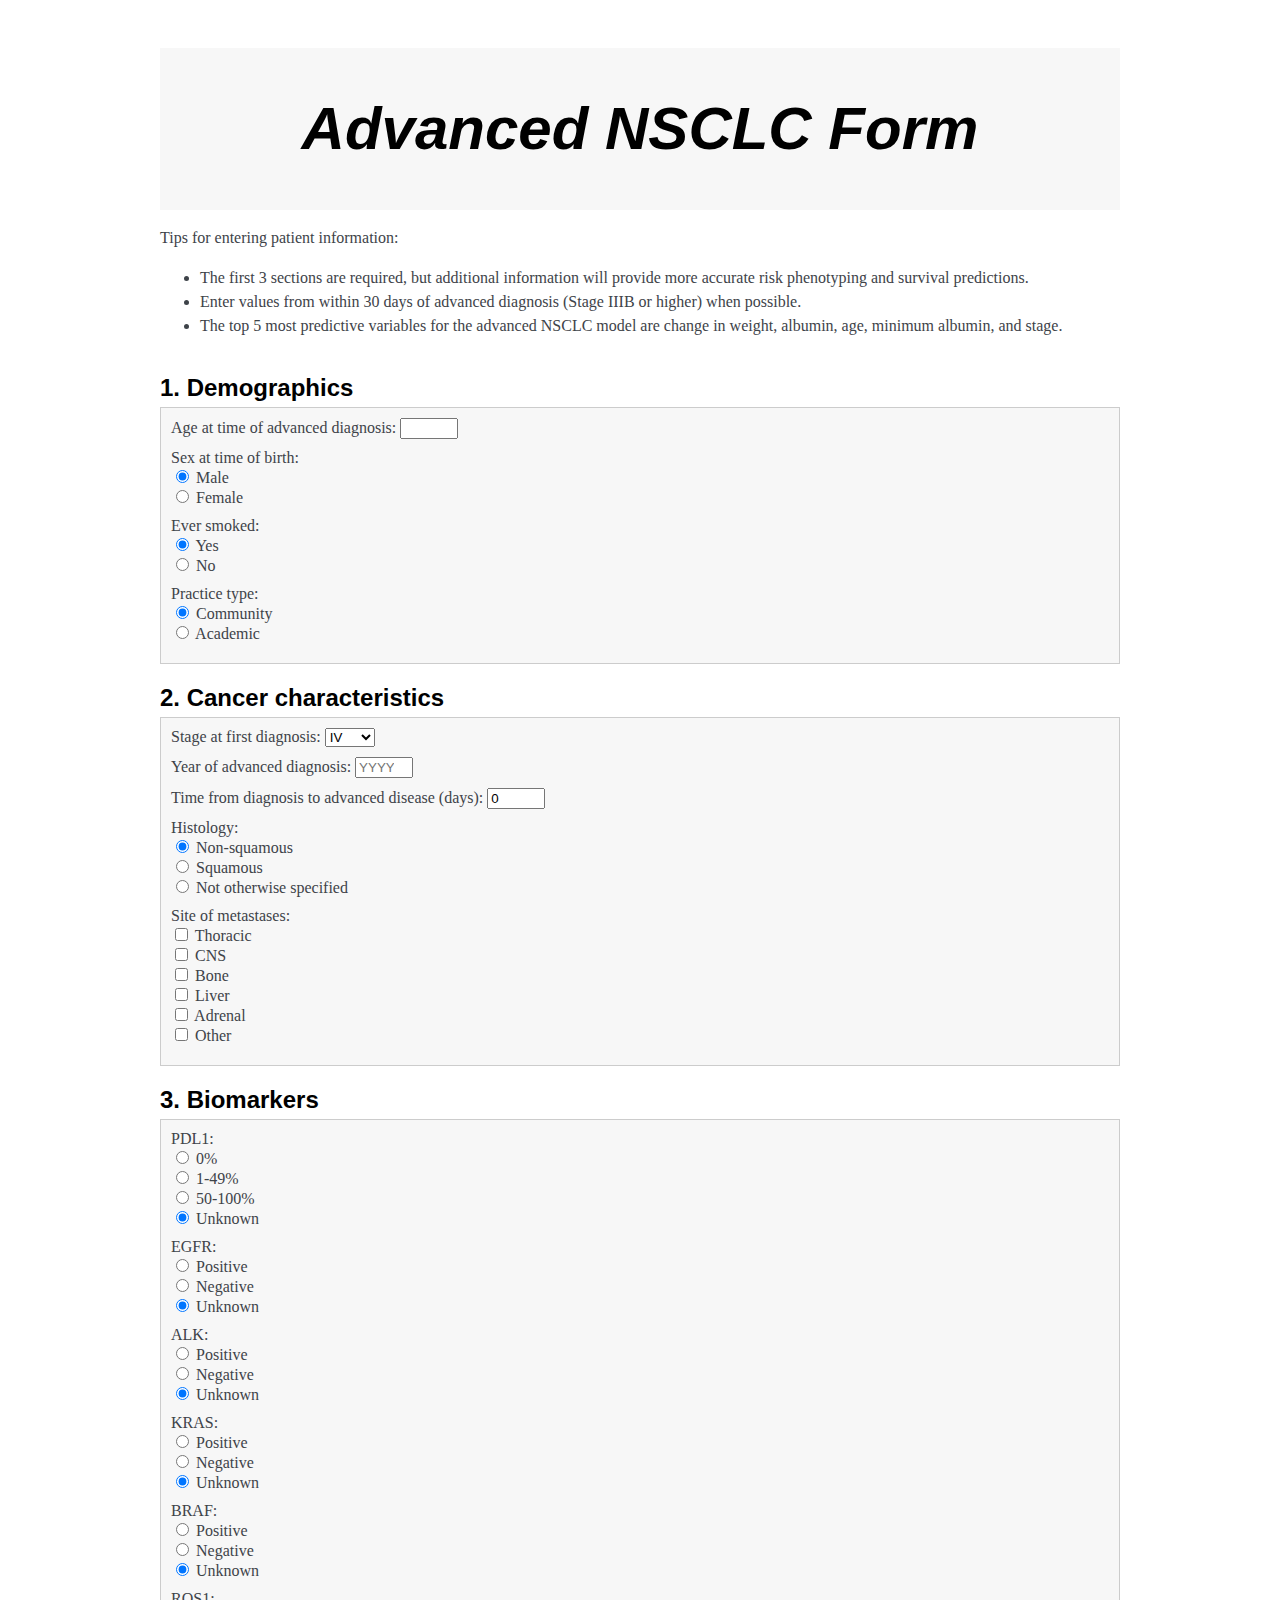
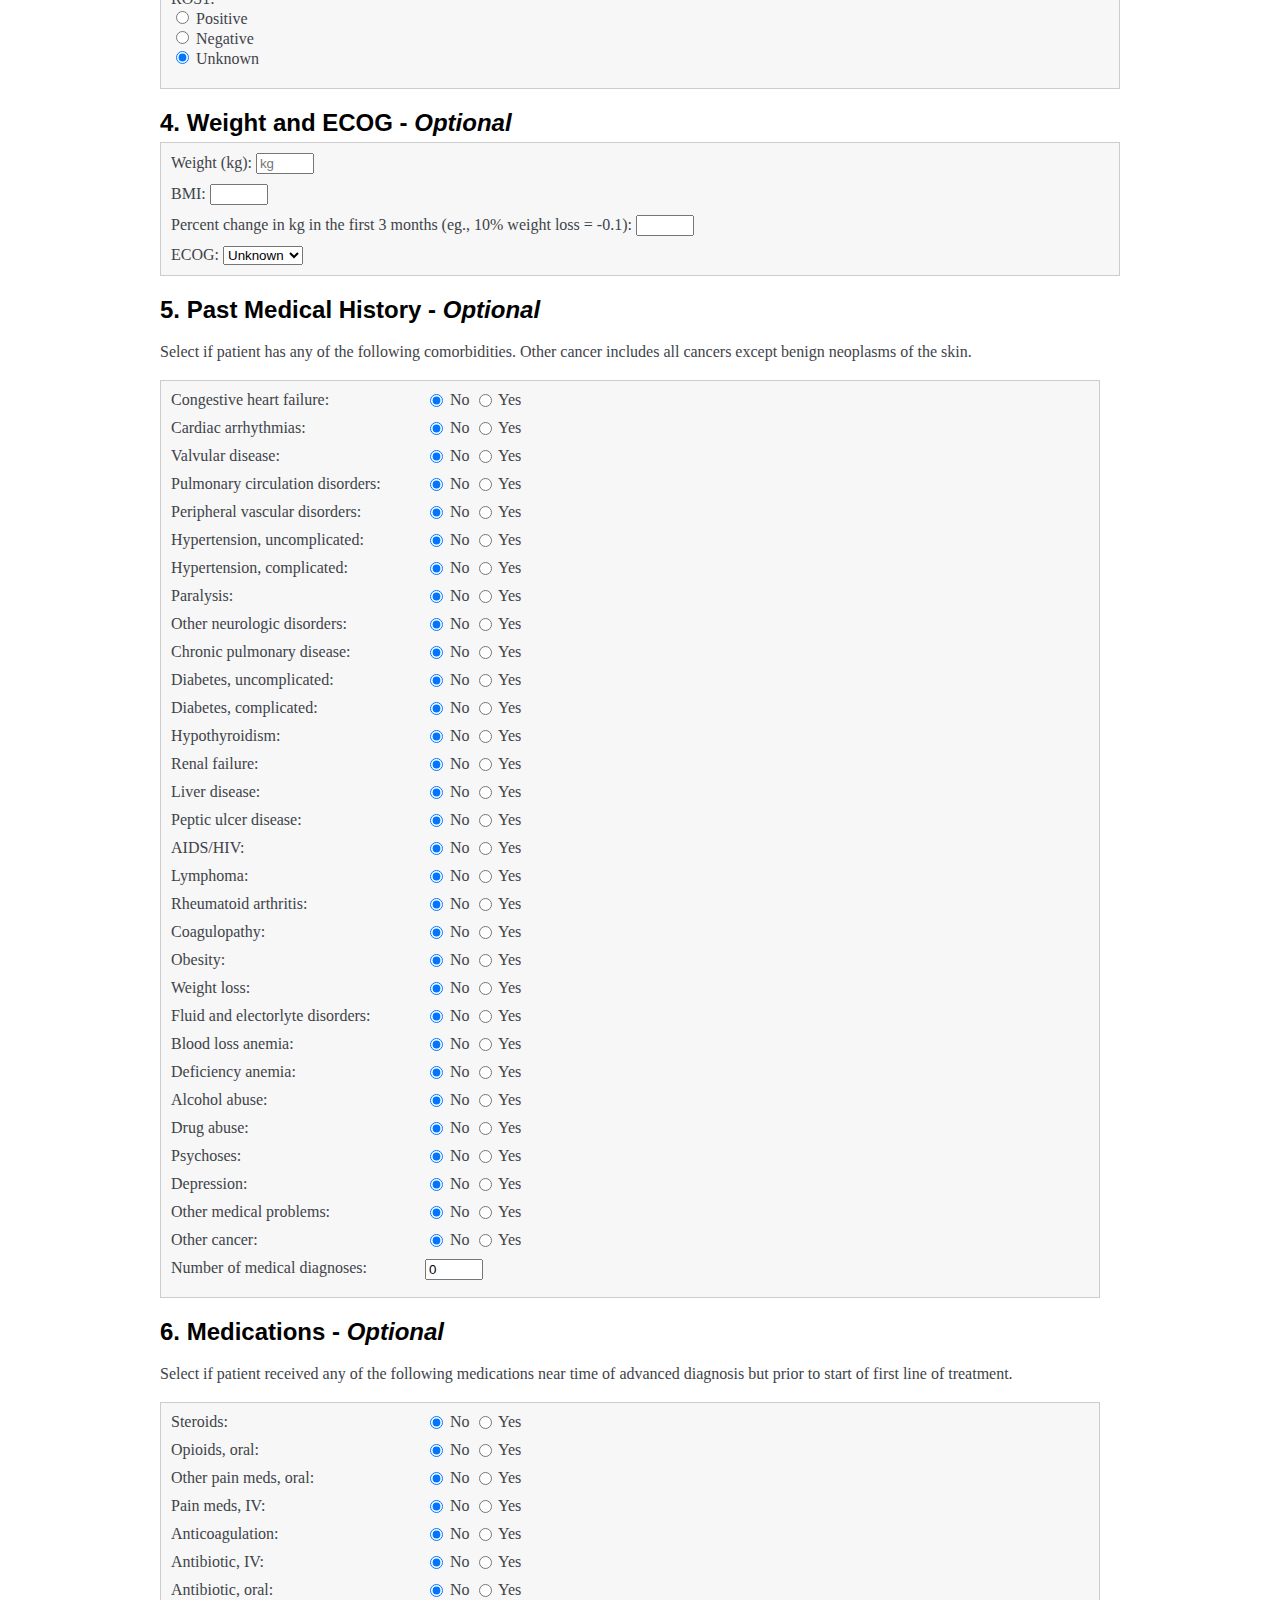
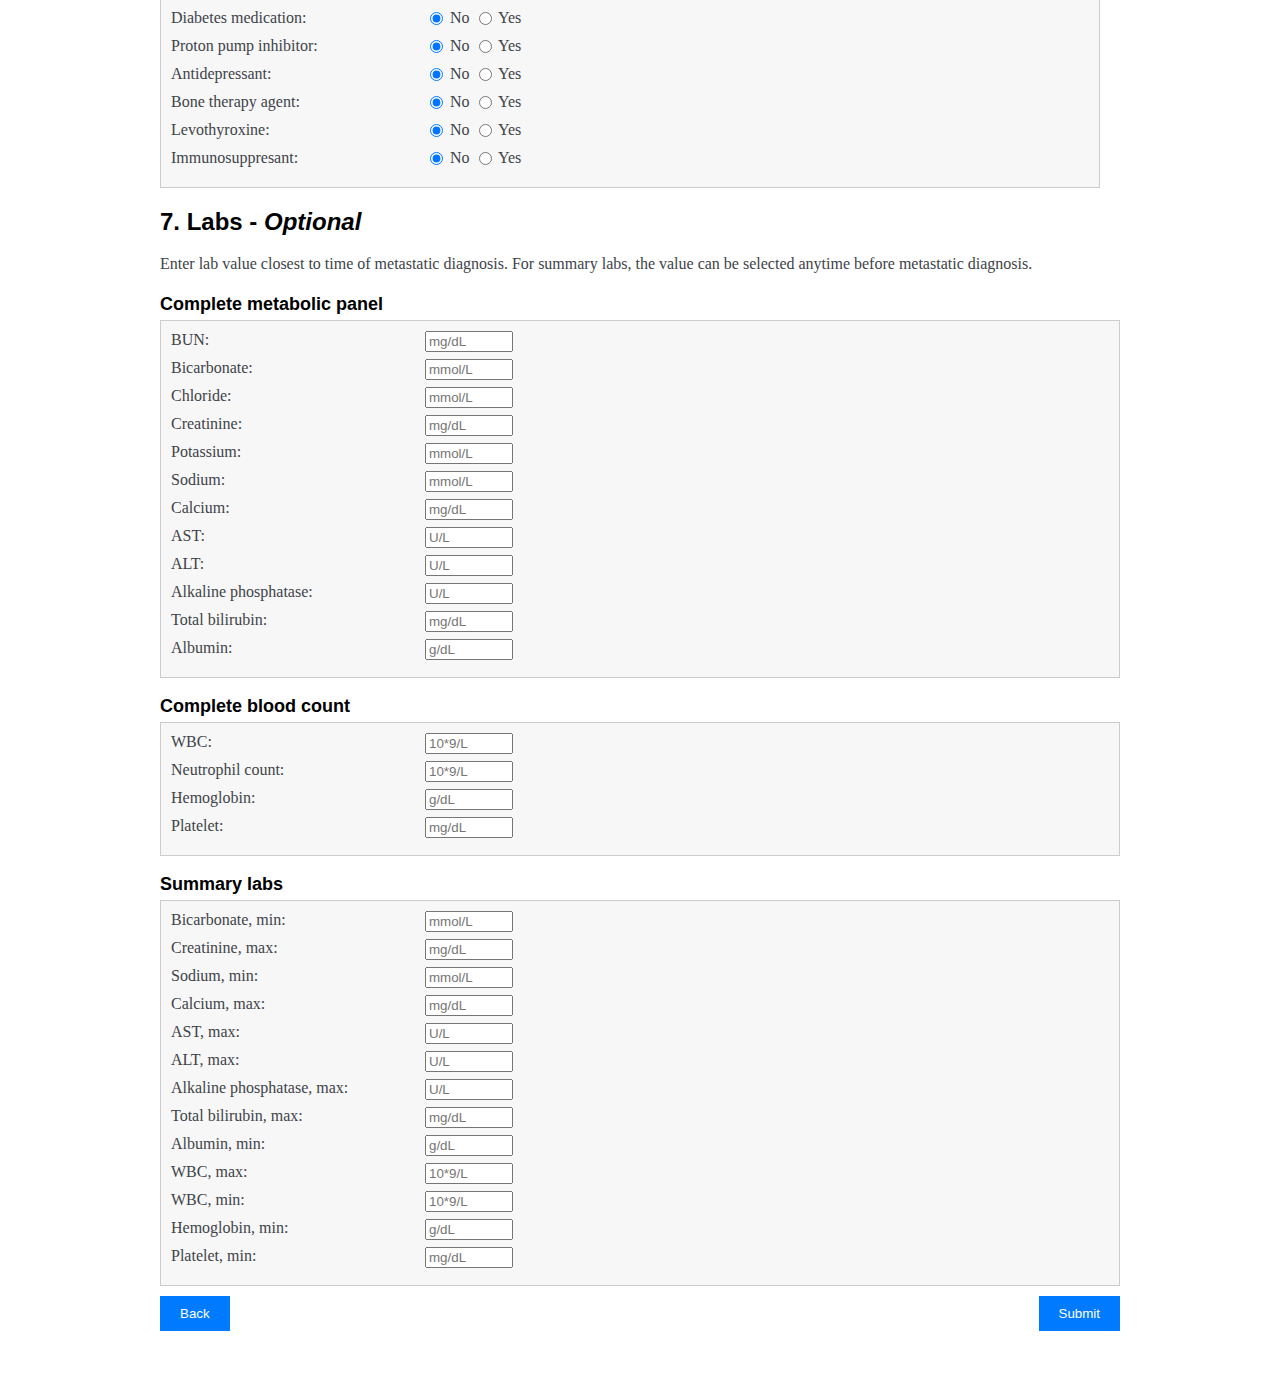
<file: app/templates/forms/lung-form.html>
<!DOCTYPE html>
<html>
  <head>
    <!-- Google tag (gtag.js) -->
    <script async src="https://www.googletagmanager.com/gtag/js?id=G-TJH2RE0DE4"></script>
    <script>
      window.dataLayer = window.dataLayer || [];
      function gtag(){dataLayer.push(arguments);}
      gtag('js', new Date());

      gtag('config', 'G-TJH2RE0DE4');
    </script>

    <title>NSCLC Form</title>
    <meta charset="UTF-8">
    <meta name="description" content="Form page to enter lung cancer patient data">
    <meta name="author" content="Xavier Orcutt">
    <meta name="viewport" content="width=device-width, initial-scale=1.0">
    
    <link rel="stylesheet" type="text/css" href="../../static/css/mystyle.css"> 
  </head>
  
  <body>
    
    <!-- Header -->
    <header>
      <h1>Advanced NSCLC Form</h1>
    </header>

    <div class="intro-bullet">
      <p>Tips for entering patient information:</p>
      <ul>
        <li>The first 3 sections are required, but additional information will provide more accurate risk phenotyping and survival predictions.</li>
        <li>Enter values from within 30 days of advanced diagnosis (Stage IIIB or higher) when possible.</li>
        <li>The top 5 most predictive variables for the advanced NSCLC model are change in weight, albumin, age, minimum albumin, and stage.</li>
      </ul>
    </div>
    
    <!-- Lung Form -->
    <form action="/lung" method="POST">
      
      <!-- Demographic section -->
      <h2>1. Demographics</h2>
      <div class = "form_style1">
        
        <label> Age at time of advanced diagnosis: </label>
        <input type="number" name="age" min="18" required>
      
        <div class="space"></div>
      
        <div class="vertical-opt">
          <label> Sex at time of birth:</label>
          <label><input type="radio" name="gender" value="M" checked="checked"> Male </label>
          <label class="last-line"><input type="radio" name="gender" value="F"> Female </label>
        </div>
      
        <div class="vertical-opt">
          <label> Ever smoked: </label>
          <label><input type="radio" name="SmokingStatus" value="History of smoking" checked="checked"> Yes </label>
          <label class="last-line"> <input type="radio" name="SmokingStatus" value="No history of smoking"> No </label>
        </div>
      
        <div class="vertical-opt">
          <label> Practice type:</label>
          <label><input type="radio" name="PracticeType" value="COMMUNITY" checked="checked"> Community </label>
          <label class="last-line"><input type="radio" name="PracticeType" value="ACADEMIC"> Academic </label>
        </div>
      </div>

      <!-- Cancer characteristic section -->
      <h2>2. Cancer characteristics</h2>
      <div class="form_style1">
        
        <label>Stage at first diagnosis:</label>
        <select name="stage" size="1" required>
          <option value="IV">IV</option>
          <option value="III">III</option>
          <option value="IIIC">IIIC</option>
          <option value="IIIB">IIIB</option>
          <option value="IIIA">IIIA</option>
          <option value="II">II</option>
          <option value="I">I</option>
          <option value="unknown">Unknown</option>
        </select>
        <br>

        <div class="space"></div>

        <label>Year of advanced diagnosis:</label>
        <input type="number" name="adv_year" min="2013" placeholder="YYYY" required>
        <br>

        <div class="space"></div>

        <label>Time from diagnosis to advanced disease (days):</label>
        <input type="number" name="delta_adv_diagnosis" min="0" value="0" required>
        <br>

        <div class="space"></div>

        <div class="vertical-opt">
          <label> Histology:</label>
          <label><input type="radio" name="Histology" value="Non-squamous cell carcinoma" checked="checked"> Non-squamous </label>
          <label><input type="radio" name="Histology" value="Squamous cell carcinoma"> Squamous </label>
          <label class="last-line"><input type="radio" name="Histology" value="NSCLC histology NOS"> Not otherwise specified </label>
        </div>
  
        <div class="vertical-opt">
          <label> Site of metastases:</label>
          <label><input type="checkbox" name="met_site" value="resp_met"> Thoracic </label>
          <label><input type="checkbox" name="met_site" value="cns_met"> CNS </label>
          <label><input type="checkbox" name="met_site" value="bone_met"> Bone </label>
          <label><input type="checkbox" name="met_site" value="liver_met"> Liver </label>
          <label><input type="checkbox" name="met_site" value="adrenal_met"> Adrenal </label>
          <label class="last-line"> <input type="checkbox" name="met_site" value="other_met"> Other </label>
        </div>
      </div>

      <!-- Biomarkers -->
      <h2>3. Biomarkers </h2>
      <div class="form_style1">

        <div class="vertical-opt">
          <label> PDL1:</label>
          <label><input type="radio" name="pdl1" value="0%"> 0% </label>
          <label><input type="radio" name="pdl1" value="1-49%"> 1-49% </label>
          <label><input type="radio" name="pdl1" value="50-100%"> 50-100% </label>
          <label class="last-line"><input type="radio" name="pdl1" value="unknown" checked> Unknown </label>
        </div>
  
        <div class="vertical-opt">
          <label> EGFR:</label>
          <label><input type="radio" name="EGFR" value="positive"> Positive </label>
          <label><input type="radio" name="EGFR" value="negative"> Negative </label>
          <label class="last-line"><input type="radio" name="EGFR" value="unknown" checked="checked"> Unknown </label>
        </div>

        <div class="vertical-opt">
          <label> ALK:</label>
          <label><input type="radio" name="ALK" value="positive"> Positive </label>
          <label><input type="radio" name="ALK" value="negative"> Negative </label>
          <label class="last-line"><input type="radio" name="ALK" value="unknown" checked="checked"> Unknown </label>
        </div>

        <div class="vertical-opt">
          <label> KRAS:</label>
          <label><input type="radio" name="KRAS" value="positive"> Positive </label>
          <label><input type="radio" name="KRAS" value="negative"> Negative </label>
          <label class="last-line"><input type="radio" name="KRAS" value="unknown" checked="checked"> Unknown </label>
        </div>

        <div class="vertical-opt">
          <label> BRAF:</label>
          <label><input type="radio" name="BRAF" value="positive"> Positive </label>
          <label><input type="radio" name="BRAF" value="negative"> Negative </label>
          <label class="last-line"><input type="radio" name="BRAF" value="unknown" checked="checked"> Unknown </label>
        </div>

        <div class="vertical-opt">
          <label> ROS1:</label>
          <label><input type="radio" name="ROS1" value="positive"> Positive </label>
          <label><input type="radio" name="ROS1" value="negative"> Negative </label>
          <label class="last-line"><input type="radio" name="ROS1" value="unknown" checked="checked"> Unknown </label>
        </div>
      </div>

      <!-- Weight and ECOG section -->
      <h2>4. Weight and ECOG - <span class="italic">Optional</span></h2>
      
      <div class="form_style1">
        
        <label>Weight (kg):</label>
        <input type="number" name="weight_diag" min=0 placeholder="kg">
        <br>
      
        <div class="space"></div>
      
        <label>BMI:</label>
        <input type="number" name="bmi_diag" min=15 max=60>
        <br>
      
        <div class="space"></div>
      
        <label>Percent change in kg in the first 3 months (eg., 10% weight loss  = -0.1):</label>
        <input type="number" name="weight_pct_change" step=0.01>
        <br>
      
        <div class="space"></div>
      
        <label>ECOG:</label>
        <select name="ecog_diagnosis" size="1" required>
          <option value="unknown">Unknown</option>
          <option value="0.0">0</option>
          <option value="1.0">1</option>
          <option value="2.0">2</option>
          <option value="3.0">3</option>
          <option value="4">4</option>
        </select>
        <br>
      </div>

      <!-- Past medical history section -->
      <h2>5. Past Medical History - <span class="italic">Optional</span></h2>
      <p>Select if patient has any of the following comorbidities. Other cancer includes all cancers except benign neoplasms of the skin.</p>
      <div class="form_style2">

        <label> Congestive heart failure:</label>
        <input type="radio" name="chf" value=0 checked> No
        <input type="radio" name="chf" value=1> Yes
        <br>

        <label> Cardiac arrhythmias:</label>
        <input type="radio" name="cardiac_arrhythmias" value=0 checked> No
        <input type="radio" name="cardiac_arrhythmias" value=1> Yes
        <br>

        <label> Valvular disease:</label>
        <input type="radio" name="valvular_disease" value=0 checked> No
        <input type="radio" name="valvular_disease" value=1> Yes
        <br>

        <label> Pulmonary circulation disorders:</label>
        <input type="radio" name="pulmonary_circulation" value=0 checked> No
        <input type="radio" name="pulmonary_circulation" value=1> Yes
        <br>

        <label> Peripheral vascular disorders:</label>
        <input type="radio" name="peripheral_vascular" value=0 checked> No
        <input type="radio" name="peripheral_vascular" value=1> Yes
        <br>

        <label> Hypertension, uncomplicated:</label>
        <input type="radio" name="htn_uncomplicated" value=0 checked> No
        <input type="radio" name="htn_uncomplicated" value=1> Yes
        <br>

        <label> Hypertension, complicated:</label>
        <input type="radio" name="htn_complicated" value=0 checked> No
        <input type="radio" name="htn_complicated" value=1> Yes
        <br>

        <label> Paralysis:</label>
        <input type="radio" name="paralysis" value=0 checked> No </label>
        <input type="radio" name="paralysis" value=1> Yes </label>
        <br>

        <label> Other neurologic disorders:</label>
        <input type="radio" name="other_neuro_disorders" value=0 checked> No </label>
        <input type="radio" name="other_neuro_disorders" value=1> Yes </label>
        <br>

        <label> Chronic pulmonary disease:</label>
        <input type="radio" name="chronic_pulmonary" value=0 checked> No </label>
        <input type="radio" name="chronic_pulmonary" value=1> Yes </label>
        <br>

        <label> Diabetes, uncomplicated:</label>
        <input type="radio" name="diabetes_uncomplicated" value=0 checked> No
        <input type="radio" name="diabetes_uncomplicated" value=1> Yes
        <br>

        <label> Diabetes, complicated:</label>
        <input type="radio" name="diabetes_complicated" value=0 checked> No
        <input type="radio" name="diabetes_complicated" value=1> Yes
        <br>

        <label> Hypothyroidism:</label>
        <input type="radio" name="hypothyroidism" value=0 checked> No
        <input type="radio" name="hypothyroidism" value=1> Yes
        <br>

        <label> Renal failure:</label>
        <input type="radio" name="renal_failure" value=0 checked> No
        <input type="radio" name="renal_failure" value=1> Yes
        <br>

        <label> Liver disease:</label>
        <input type="radio" name="liver_disease" value=0 checked> No
        <input type="radio" name="liver_disease" value=1> Yes
        <br>

        <label> Peptic ulcer disease:</label>
        <input type="radio" name="peptic_ulcer_disease" value=0 checked> No
        <input type="radio" name="peptic_ulcer_disease" value=1> Yes
        <br>

        <label> AIDS/HIV:</label>
        <input type="radio" name="aids_hiv" value=0 checked> No
        <input type="radio" name="aids_hiv" value=1> Yes
        <br>

        <label> Lymphoma:</label>
        <input type="radio" name="lymphoma" value=0 checked> No
        <input type="radio" name="lymphoma" value=1> Yes
        <br>

        <label> Rheumatoid arthritis:</label>
        <input type="radio" name="rheumatoid_arthritis" value=0 checked> No
        <input type="radio" name="rheumatoid_arthritis" value=1> Yes
        <br>

        <label> Coagulopathy:</label>
        <input type="radio" name="coagulopathy" value=0 checked> No
        <input type="radio" name="coagulopathy" value=1> Yes
        <br>

        <label> Obesity:</label>
        <input type="radio" name="obesity" value=0 checked> No
        <input type="radio" name="obesity" value=1> Yes
        <br>

        <label> Weight loss:</label>
        <input type="radio" name="weight_loss" value=0 checked> No
        <input type="radio" name="weight_loss" value=1> Yes
        <br>

        <label> Fluid and electorlyte disorders:</label>
        <input type="radio" name="fluid_electrolyte" value=0 checked> No
        <input type="radio" name="fluid_electrolyte" value=1> Yes
        <br>

        <label> Blood loss anemia:</label>
        <input type="radio" name="blood_loss_anemia" value=0 checked> No
        <input type="radio" name="blood_loss_anemia" value=1> Yes
        <br>

        <label> Deficiency anemia:</label>
        <input type="radio" name="deficiency_anemia" value=0 checked> No
        <input type="radio" name="deficiency_anemia" value=1> Yes
        <br>

        <label> Alcohol abuse:</label>
        <input type="radio" name="alcohol_abuse" value=0 checked> No
        <input type="radio" name="alcohol_abuse" value=1> Yes
        <br>

        <label> Drug abuse:</label>
        <input type="radio" name="drug_abuse" value=0 checked> No
        <input type="radio" name="drug_abuse" value=1> Yes
        <br>

        <label> Psychoses:</label>
        <input type="radio" name="psychoses" value=0 checked> No
        <input type="radio" name="psychoses" value=1> Yes
        <br>

        <label> Depression:</label>
        <input type="radio" name="depression" value=0 checked> No
        <input type="radio" name="depression" value=1> Yes
        <br>

        <label> Other medical problems:</label>
        <input type="radio" name="elixhauser_other" value=0 checked> No
        <input type="radio" name="elixhauser_other" value=1> Yes
        <br>

        <label> Other cancer:</label>
        <input type="radio" name="other_cancer" value=0 checked> No
        <input type="radio" name="other_cancer" value=1> Yes
        <br>

        <label> Number of medical diagnoses:</label>
        <input type="number" name="icd_count" min="0", required value="0" >
        <br>

      </div>

      <!-- Medication section -->
      <h2>6. Medications - <span class="italic">Optional</span></h2>
      <p>Select if patient received any of the following medications near time of advanced diagnosis but prior to start of first line of treatment.</p>

      <div class="form_style2">

        <label> Steroids:</label>
        <input type="radio" name="steroid_diag" value=0 checked> No
        <input type="radio" name="steroid_diag" value=1> Yes
        <br>

        <label> Opioids, oral:</label>
        <input type="radio" name="opioid_PO_diag" value=0 checked> No
        <input type="radio" name="opioid_PO_diag" value=1> Yes
        <br>

        <label> Other pain meds, oral:</label>
        <input type="radio" name="nonopioid_PO_diag" value=0 checked> No
        <input type="radio" name="nonopioid_PO_diag" value=1> Yes
        <br>

        <label> Pain meds, IV:</label>
        <input type="radio" name="pain_IV_diag" value=0 checked> No
        <input type="radio" name="pain_IV_diag" value=1> Yes
        <br>

        <label> Anticoagulation:</label>
        <input type="radio" name="ac_diag" value=0 checked> No
        <input type="radio" name="ac_diag" value=1> Yes
        <br>

        <label> Antibiotic, IV:</label>
        <input type="radio" name="antiinfective_IV_diag" value=0 checked> No
        <input type="radio" name="antiinfective_IV_diag" value=1> Yes
        <br>

        <label> Antibiotic, oral:</label>
        <input type="radio" name="antiinfective_diag" value=0 checked> No
        <input type="radio" name="antiinfective_diag" value=1> Yes
        <br>

        <label> Diabetes medication:</label>
        <input type="radio" name="antihyperglycemic_diag" value=0 checked> No
        <input type="radio" name="antihyperglycemic_diag" value=1> Yes
        <br>

        <label> Proton pump inhibitor:</label>
        <input type="radio" name="ppi_diag" value=0 checked> No
        <input type="radio" name="ppi_diag" value=1> Yes
        <br>

        <label> Antidepressant:</label>
        <input type="radio" name="antidepressant_diag" value=0 checked> No
        <input type="radio" name="antidepressant_diag" value=1> Yes
        <br>

        <label> Bone therapy agent:</label>
        <input type="radio" name="bta_diag" value=0 checked> No
        <input type="radio" name="bta_diag" value=1> Yes
        <br>

        <label> Levothyroxine:</label>
        <input type="radio" name="thyroid_diag" value=0 checked> No
        <input type="radio" name="thyroid_diag" value=1> Yes
        <br>

        <label> Immunosuppresant:</label>
        <input type="radio" name="is_diag" value=0 checked> No
        <input type="radio" name="is_diag" value=1> Yes
        <br>

      </div>

      <!-- Lab section -->
      <h2>7. Labs - <span class="italic">Optional</span></h2>
      <p>Enter lab value closest to time of metastatic diagnosis. For summary labs, the value can be selected anytime before metastatic diagnosis.</p>
      
      <h3>Complete metabolic panel</h3>
      <div class="form_style3">

          <label>BUN:</label>
          <input type="number" name="bun_diag" min=0 step=1 placeholder="mg/dL">
          <br>

          <div class="space"></div>

          <label>Bicarbonate:</label>
          <input type="number" name="bicarb_diag" min=0 step=1 placeholder="mmol/L">
          <br>

          <div class="space"></div>

          <label>Chloride:</label>
          <input type="number" name="chloride_diag" min=90 placeholder="mmol/L">
          <br>

          <div class="space"></div>

          <label>Creatinine:</label>
          <input type="number" name="creatinine_diag" min=0 max=10 step=0.1 placeholder="mg/dL">
          <br>

          <div class="space"></div>

          <label>Potassium:</label>
          <input type="number" name="potassium_diag" min=0 max=10 step=0.1 placeholder="mmol/L">
          <br>

          <div class="space"></div>

          <label>Sodium:</label>
          <input type="number" name="sodium_diag" min=110 step= 1 placeholder="mmol/L">
          <br>

          <div class="space"></div>

          <label>Calcium:</label>
          <input type="number" name="calcium_diag" min=5 step=0.1 placeholder="mg/dL">
          <br>

          <div class="space"></div>

          <label>AST:</label>
          <input type="number" name="ast_diag" min=5 step=1 placeholder="U/L">
          <br>

          <div class="space"></div>

          <label>ALT:</label>
          <input type="number" name="alt_diag" min=5 step=1 placeholder="U/L">
          <br>

          <div class="space"></div>

          <label>Alkaline phosphatase:</label>
          <input type="number" name="alp_diag" min=5 step=0.1 placeholder="U/L">
          <br>

          <div class="space"></div>

          <label>Total bilirubin:</label>
          <input type="number" name="total_bilirubin_diag" min=0 step=0.1 placeholder="mg/dL">
          <br>

          <div class="space"></div>

          <label>Albumin:</label>
          <input type="number" name="albumin_diag" min=2 step=0.1 placeholder="g/dL">
          <br>
        </div>

        <h3>Complete blood count</h3>
        <div class="form_style3">

          <label>WBC:</label>
          <input type="number" name="wbc_diag" min=0 step=0.1 placeholder="10*9/L">
          <br>

          <div class="space"></div>

          <label> Neutrophil count:</label>
          <input type="number" name="neutrophil_count_diag" min=0 step=0.1 placeholder="10*9/L">
          <br>

          <div class="space"></div>

          <label>Hemoglobin:</label>
          <input type="number" name="hemoglobin_diag" min=4 step=0.1 placeholder="g/dL">
          <br>

          <div class="space"></div>

          <label>Platelet:</label>
          <input type="number" name="platelet_diag" min=0 step=1 placeholder="mg/dL">
          <br>
      
        </div>

        <h3>Summary labs</h3>
        <div class="form_style3">
          
          <label>Bicarbonate, min:</label>
          <input type="number" name="bicarb_min" min=0 placeholder="mmol/L">
          <br>

          <div class="space"></div>

          <label>Creatinine, max:</label>
          <input type="number" name="creatinine_max" min=0 max=10 step=0.1 placeholder="mg/dL">
          <br>

          <div class="space"></div>

          <label>Sodium, min:</label>
          <input type="number" name="sodium_min" min=110 placeholder="mmol/L">
          <br>

          <div class="space"></div>

          <label>Calcium, max:</label>
          <input type="number" name="calcium_max" min=5 step=0.1 placeholder="mg/dL">
          <br>

          <div class="space"></div>

          <label>AST, max:</label>
          <input type="number" name="ast_max" min=5 step=1 placeholder="U/L">
          <br>

          <div class="space"></div>

          <label>ALT, max:</label>
          <input type="number" name="alt_max" min=5 step=1 placeholder="U/L">
          <br>

          <div class="space"></div>

          <label>Alkaline phosphatase, max:</label>
          <input type="number" name="alp_max" min=5 step=0.1 placeholder="U/L">
          <br>

          <div class="space"></div>

          <label>Total bilirubin, max:</label>
          <input type="number" name="total_bilirubin_max" min=0 step=0.1 placeholder="mg/dL">
          <br>

          <div class="space"></div>
          
          <label>Albumin, min:</label>
          <input type="number" name="albumin_min" min=2 step=0.1 placeholder="g/dL">
          <br>
          
          <div class="space"></div>

          <label>WBC, max:</label>
          <input type="number" name="wbc_max" min=0 step=0.1 placeholder="10*9/L">
          <br>

          <div class="space"></div>

          <label>WBC, min:</label>
          <input type="number" name="wbc_min" min=0 step=0.1 placeholder="10*9/L">
          <br>

          <div class="space"></div>

          <label>Hemoglobin, min:</label>
          <input type="number" name="hemoglobin_min" min=4 step=0.1 placeholder="g/dL">
          <br>

          <div class="space"></div>

          <label>Platelet, min:</label>
          <input type="number" name="platelet_min" min=0 step=1 placeholder="mg/dL">
          <br>

        </div>
      
      <input type="hidden" name="form_id" value="lung_form">

      <button class="submit-button" type="submit">Submit</button>
      <button class="back-button" onclick="window.location.href='/'">Back</button>

    </form>
  
  </body>

</html>
</file>
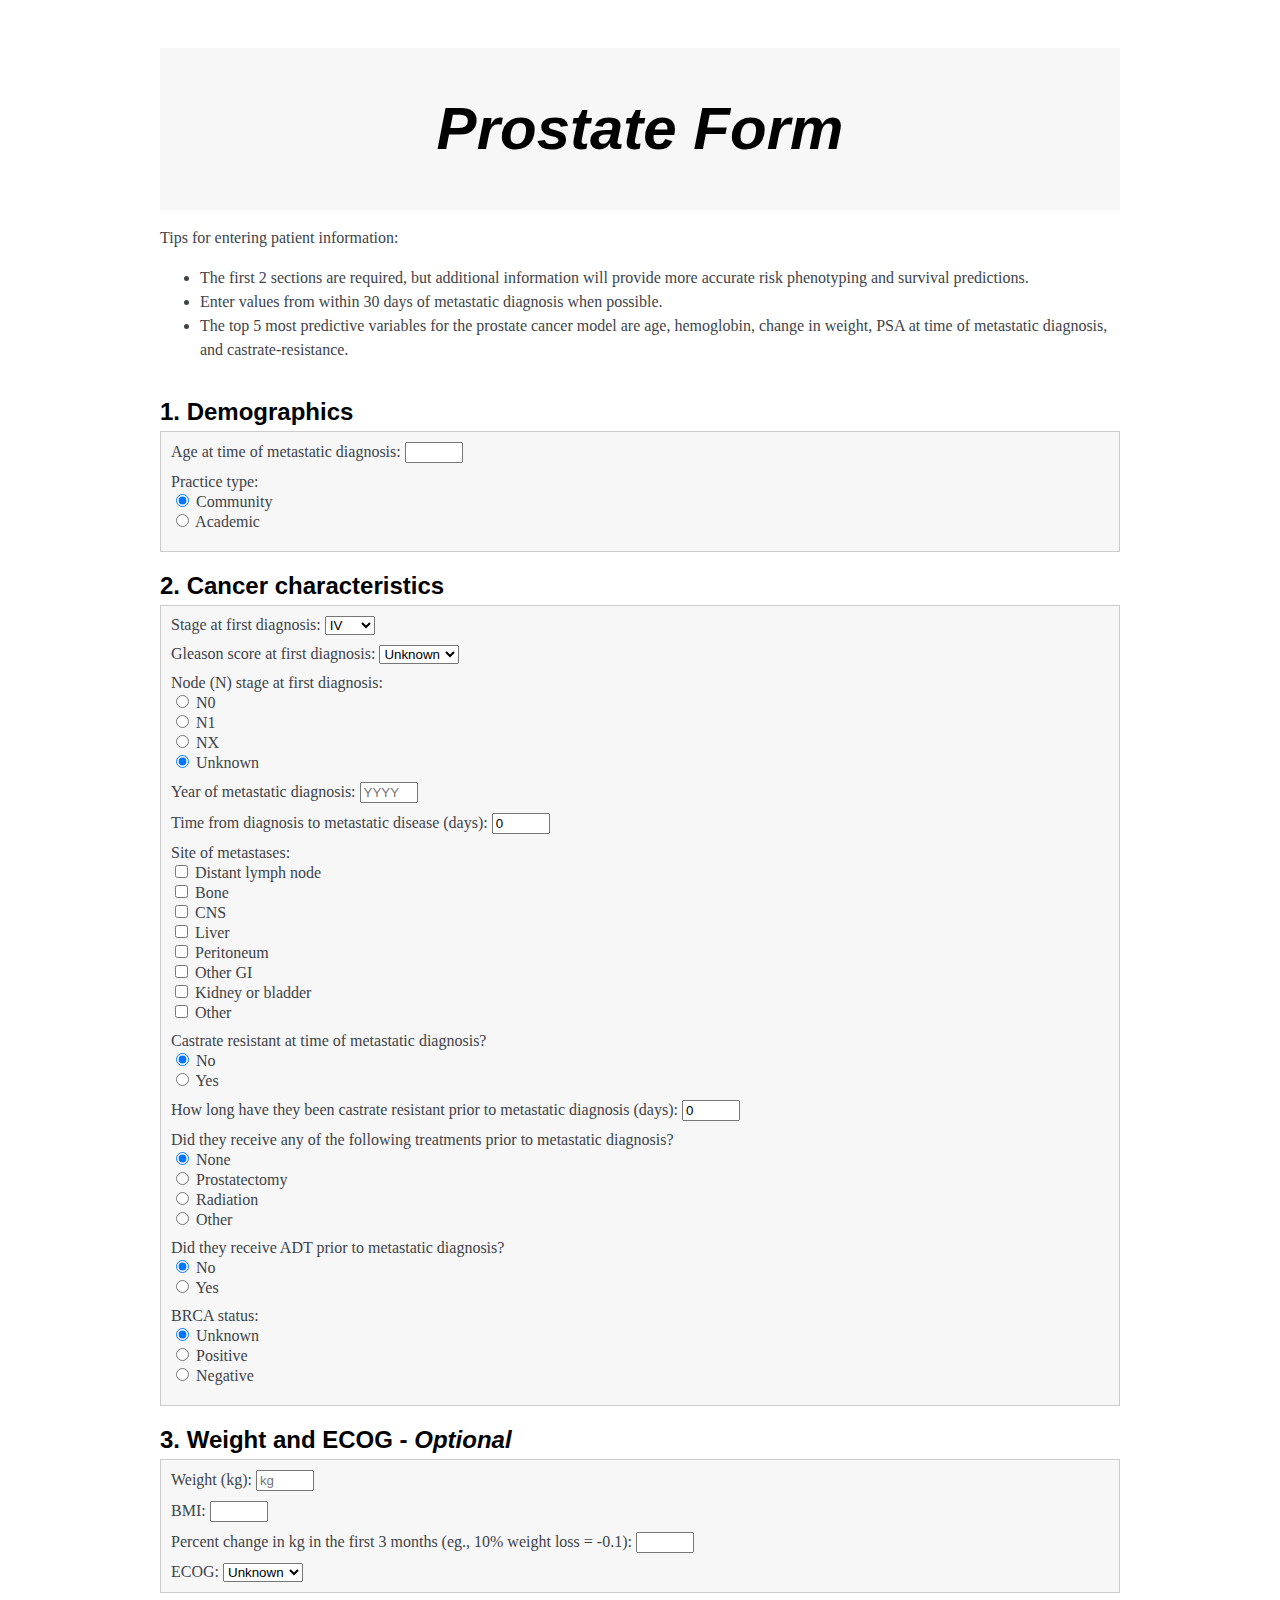
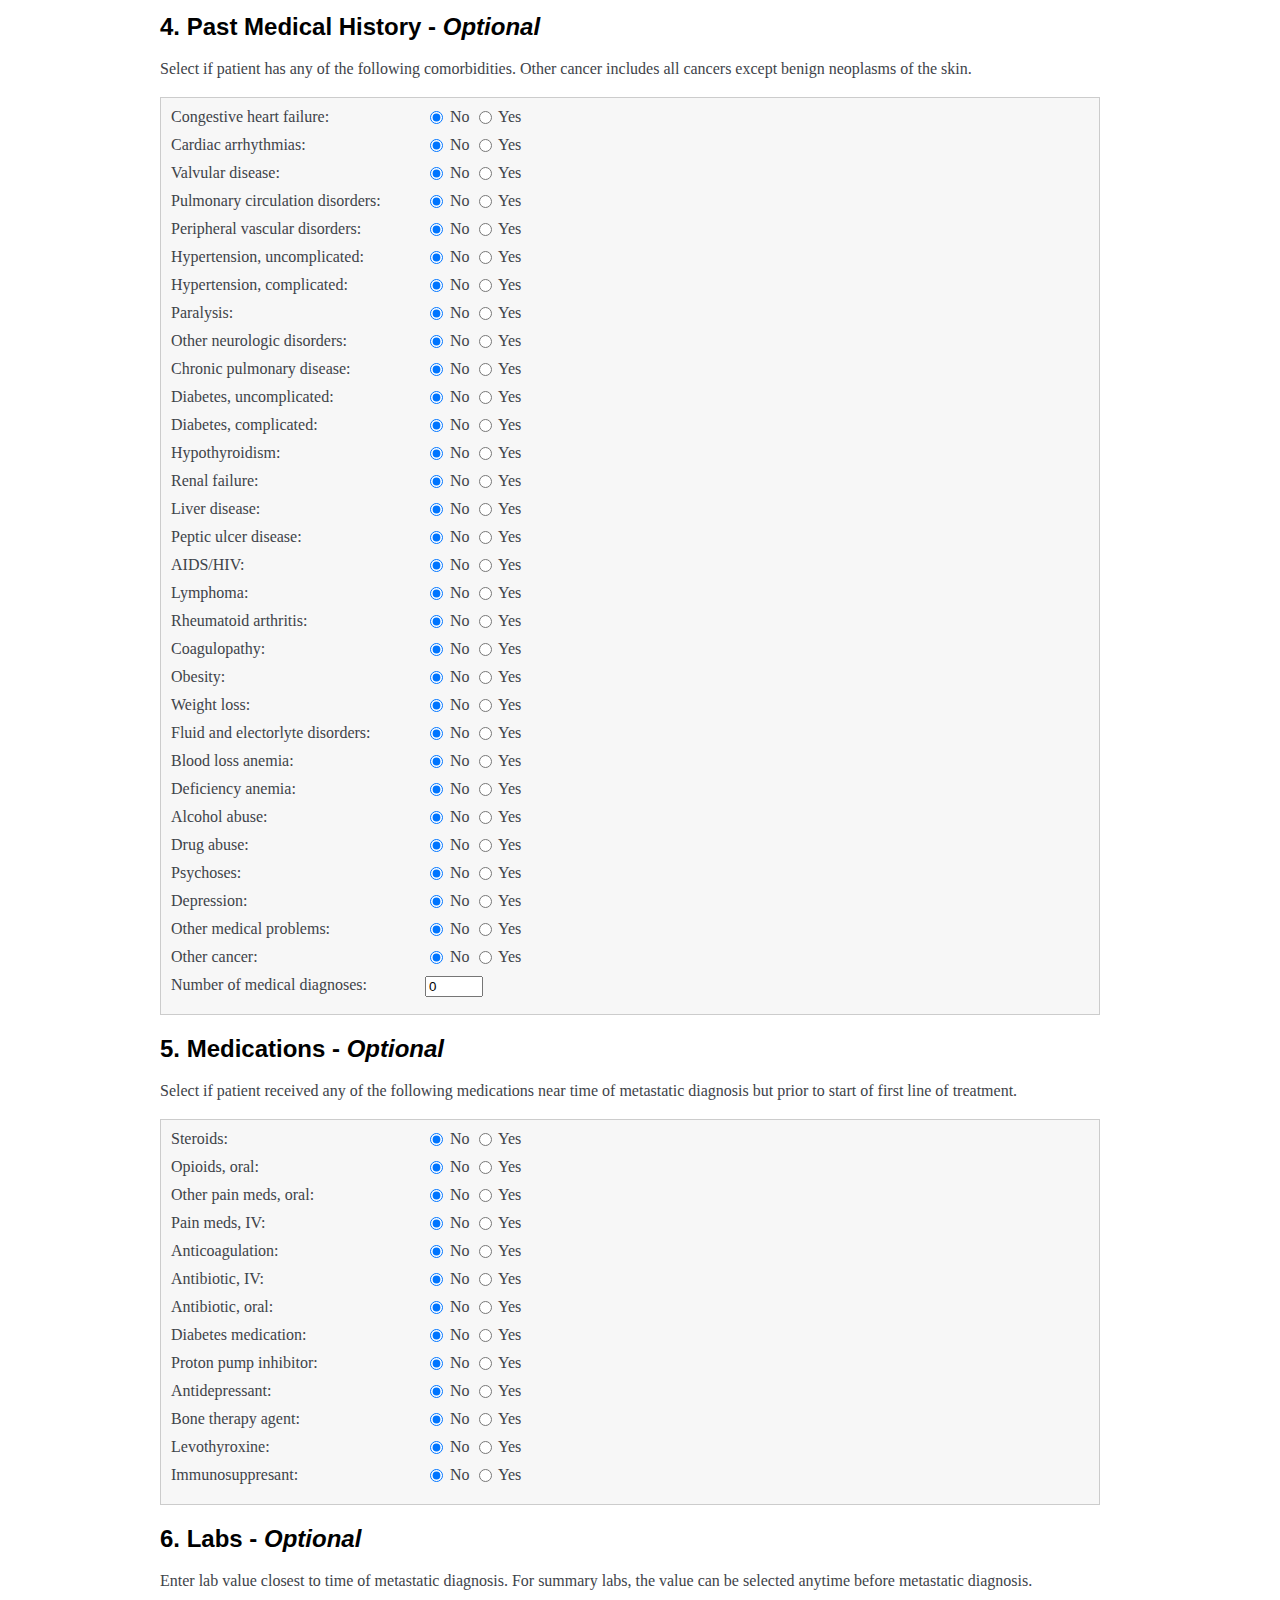
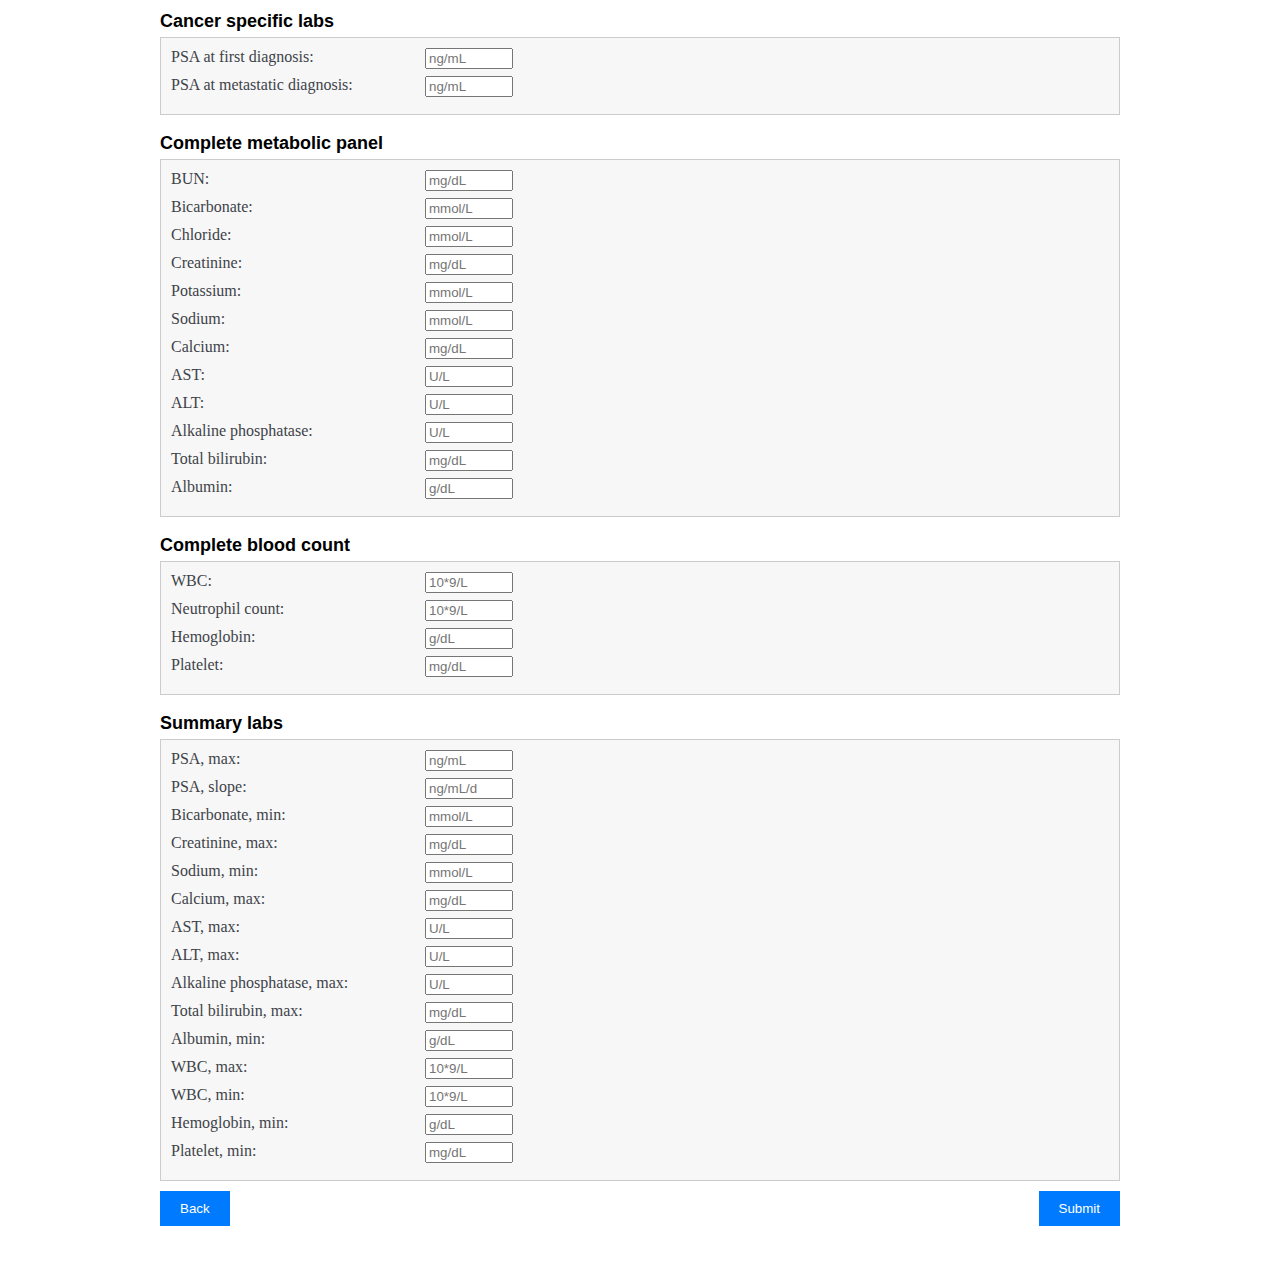
<file: app/templates/forms/prostate-form.html>
<!DOCTYPE html>
<html>
  <head>
    <!-- Google tag (gtag.js) -->
    <script async src="https://www.googletagmanager.com/gtag/js?id=G-TJH2RE0DE4"></script>
    <script>
      window.dataLayer = window.dataLayer || [];
      function gtag(){dataLayer.push(arguments);}
      gtag('js', new Date());

      gtag('config', 'G-TJH2RE0DE4');
    </script>

    <title>Prostate Form</title>
    <meta charset="UTF-8">
    <meta name="description" content="Form page to enter prostate cancer patient data">
    <meta name="author" content="Xavier Orcutt">
    <meta name="viewport" content="width=device-width, initial-scale=1.0">
    
    <link rel="stylesheet" type="text/css" href="../../static/css/mystyle.css"> 
  </head>
  
  <body>
    
    <!-- Header -->
    <header>
      <h1>Prostate Form</h1>
    </header>

    <div class="intro-bullet">
      <p>Tips for entering patient information:</p>
      <ul>
        <li>The first 2 sections are required, but additional information will provide more accurate risk phenotyping and survival predictions.</li>
        <li>Enter values from within 30 days of metastatic diagnosis when possible.</li>
        <li>The top 5 most predictive variables for the prostate cancer model are age, hemoglobin, change in weight, PSA at time of metastatic diagnosis, and castrate-resistance.</li>
      </ul>
    </div>
    
    <!-- Breast Form -->
    <form action="/prostate" method="POST">
      
      <!-- Demographic section -->
      <h2>1. Demographics</h2>
      <div class = "form_style1">
        
        <label> Age at time of metastatic diagnosis: </label>
        <input type="number" name="age" min="18" required>
      
        <div class="space"></div>

        <div class="vertical-opt">
          <label> Practice type:</label>
          <label><input type="radio" name="p_type" value="COMMUNITY" checked="checked"> Community </label>
          <label class="last-line"><input type="radio" name="p_type" value="ACADEMIC"> Academic </label>
        </div>
      </div>

      <!-- Cancer characteristic section -->
      <h2>2. Cancer characteristics</h2>
      <div class="form_style1">
        
        <label>Stage at first diagnosis:</label>
        <select name="stage" size="1" required>
          <option value="IV">IV</option>
          <option value="III">III</option>
          <option value="II">II</option>
          <option value="I">I</option>
          <option value="unknown">Unknown</option>
        </select>
        <br>

        <div class="space"></div>

        <label>Gleason score at first diagnosis:</label>
        <select name="GleasonScore" size="1" required>
          <option value="Unknown / Not documented">Unknown</option>
          <option value="10">10</option>
          <option value="9">9</option>
          <option value="8">8</option>
          <option value="4 + 3 = 7">4 + 3 = 7</option>
          <option value="3 + 4 = 7">3 + 4 = 7</option>
          <option value="Less than or equal to 6"> &le;6</option>
        </select>
        <br>

        <div class="space"></div>

        <div class="vertical-opt">
          <label>Node (N) stage at first diagnosis:</label>
          <label><input type="radio" name="NStage" value="N0"> N0 </label>
          <label><input type="radio" name="NStage" value="N1"> N1 </label>
          <label><input type="radio" name="NStage" value="NX"> NX </label>
          <label class="last-line"><input type="radio" name="NStage" value="Unknown / Not documented" checked="checked"> Unknown </label>
        </div>

        <label>Year of metastatic diagnosis:</label>
        <input type="number" name="met_year" min="2013" placeholder="YYYY" required>
        <br>

        <div class="space"></div>

        <label>Time from diagnosis to metastatic disease (days):</label>
        <input type="number" name="delta_met_diagnosis" min="0" value="0" required>
        <br>

        <div class="space"></div>

        <div class="vertical-opt">
          <label> Site of metastases:</label>
          <label><input type="checkbox" name="met_site" value="lymph_met"> Distant lymph node </label>
          <label><input type="checkbox" name="met_site" value="bone_met"> Bone </label>
          <label><input type="checkbox" name="met_site" value="cns_met"> CNS </label>
          <label><input type="checkbox" name="met_site" value="liver_met"> Liver </label>
          <label><input type="checkbox" name="met_site" value="peritoneum_met"> Peritoneum </label>
          <label><input type="checkbox" name="met_site" value="other_gi_met"> Other GI </label>
          <label><input type="checkbox" name="met_site" value="kidney_bladder_met"> Kidney or bladder </label>
          <label class="last-line"> <input type="checkbox" name="met_site" value="other_met"> Other </label>
        </div>

        <div class="vertical-opt">
          <label> Castrate resistant at time of metastatic diagnosis?</label>
          <label><input type="radio" name="crpc" value="0" checked = "checked"> No </label>
          <label class="last-line"><input type="radio" name="crpc" value="1"> Yes</label>
        </div>

        <label>How long have they been castrate resistant prior to metastatic diagnosis (days):</label>
        <input type="number" name="crpc_time" min="0" value="0" required>
        <br>

        <div class="space"></div>

        <div class="vertical-opt">
          <label> Did they receive any of the following treatments prior to metastatic diagnosis?</label>
          <label><input type="radio" name="prim_treatment" value="unknown" checked="checked"> None </label>
          <label><input type="radio" name="prim_treatment" value="prostatectomy"> Prostatectomy </label>
          <label><input type="radio" name="prim_treatment" value="radiation" > Radiation </label>
          <label class="last-line"><input type="radio" name="prim_treatment" value="other" > Other </label>
        </div>

        <div class="vertical-opt">
          <label> Did they receive ADT prior to metastatic diagnosis?</label>
          <label><input type="radio" name="early_adt" value="0" checked="checked"> No </label>
          <label class="last-line"><input type="radio" name="early_adt" value="1"> Yes</label>
        </div>

        <div class="vertical-opt">
          <label> BRCA status:</label>
          <label><input type="radio" name="brca_status" value="unknown" checked="checked"> Unknown</label>
          <label><input type="radio" name="brca_status" value="positive"> Positive </label>
          <label class="last-line"><input type="radio" name="brca_status" value="negative"> Negative </label>
        </div>
      </div>

      <!-- Weight and ECOG section -->
      <h2>3. Weight and ECOG - <span class="italic">Optional</span></h2>
      
      <div class="form_style1">
        
        <label>Weight (kg):</label>
        <input type="number" name="weight_diag" min=0 placeholder="kg">
        <br>
      
        <div class="space"></div>
      
        <label>BMI:</label>
        <input type="number" name="bmi_diag" min=15 max=60>
        <br>
      
        <div class="space"></div>
      
        <label>Percent change in kg in the first 3 months (eg., 10% weight loss  = -0.1):</label>
        <input type="number" name="weight_pct_change" step=0.01>
        <br>
      
        <div class="space"></div>
      
        <label>ECOG:</label>
        <select name="ecog_diagnosis" size="1">
          <option value="unknown">Unknown</option>
          <option value="0.0">0</option>
          <option value="1.0">1</option>
          <option value="2.0">2</option>
          <option value="3.0">3</option>
          <option value="4">4</option>
        </select>
        <br>
      </div>

      <!-- Past medical history section -->
      <h2>4. Past Medical History - <span class="italic">Optional</span> </h2>
      <p>Select if patient has any of the following comorbidities. Other cancer includes all cancers except benign neoplasms of the skin.</p>
      <div class="form_style2">

        <label> Congestive heart failure:</label>
        <input type="radio" name="chf" value=0 checked> No
        <input type="radio" name="chf" value=1> Yes
        <br>

        <label> Cardiac arrhythmias:</label>
        <input type="radio" name="cardiac_arrhythmias" value=0 checked> No
        <input type="radio" name="cardiac_arrhythmias" value=1> Yes
        <br>

        <label> Valvular disease:</label>
        <input type="radio" name="valvular_disease" value=0 checked> No
        <input type="radio" name="valvular_disease" value=1> Yes
        <br>

        <label> Pulmonary circulation disorders:</label>
        <input type="radio" name="pulmonary_circulation" value=0 checked> No
        <input type="radio" name="pulmonary_circulation" value=1> Yes
        <br>

        <label> Peripheral vascular disorders:</label>
        <input type="radio" name="peripheral_vascular" value=0 checked> No
        <input type="radio" name="peripheral_vascular" value=1> Yes
        <br>

        <label> Hypertension, uncomplicated:</label>
        <input type="radio" name="htn_uncomplicated" value=0 checked> No
        <input type="radio" name="htn_uncomplicated" value=1> Yes
        <br>

        <label> Hypertension, complicated:</label>
        <input type="radio" name="htn_complicated" value=0 checked> No
        <input type="radio" name="htn_complicated" value=1> Yes
        <br>

        <label> Paralysis:</label>
        <input type="radio" name="paralysis" value=0 checked> No </label>
        <input type="radio" name="paralysis" value=1> Yes </label>
        <br>

        <label> Other neurologic disorders:</label>
        <input type="radio" name="other_neuro_disorders" value=0 checked> No </label>
        <input type="radio" name="other_neuro_disorders" value=1> Yes </label>
        <br>

        <label> Chronic pulmonary disease:</label>
        <input type="radio" name="chronic_pulmonary" value=0 checked> No </label>
        <input type="radio" name="chronic_pulmonary" value=1> Yes </label>
        <br>

        <label> Diabetes, uncomplicated:</label>
        <input type="radio" name="diabetes_uncomplicated" value=0 checked> No
        <input type="radio" name="diabetes_uncomplicated" value=1> Yes
        <br>

        <label> Diabetes, complicated:</label>
        <input type="radio" name="diabetes_complicated" value=0 checked> No
        <input type="radio" name="diabetes_complicated" value=1> Yes
        <br>

        <label> Hypothyroidism:</label>
        <input type="radio" name="hypothyroidism" value=0 checked> No
        <input type="radio" name="hypothyroidism" value=1> Yes
        <br>

        <label> Renal failure:</label>
        <input type="radio" name="renal_failure" value=0 checked> No
        <input type="radio" name="renal_failure" value=1> Yes
        <br>

        <label> Liver disease:</label>
        <input type="radio" name="liver_disease" value=0 checked> No
        <input type="radio" name="liver_disease" value=1> Yes
        <br>

        <label> Peptic ulcer disease:</label>
        <input type="radio" name="peptic_ulcer_disease" value=0 checked> No
        <input type="radio" name="peptic_ulcer_disease" value=1> Yes
        <br>

        <label> AIDS/HIV:</label>
        <input type="radio" name="aids_hiv" value=0 checked> No
        <input type="radio" name="aids_hiv" value=1> Yes
        <br>

        <label> Lymphoma:</label>
        <input type="radio" name="lymphoma" value=0 checked> No
        <input type="radio" name="lymphoma" value=1> Yes
        <br>

        <label> Rheumatoid arthritis:</label>
        <input type="radio" name="rheumatoid_arthritis" value=0 checked> No
        <input type="radio" name="rheumatoid_arthritis" value=1> Yes
        <br>

        <label> Coagulopathy:</label>
        <input type="radio" name="coagulopathy" value=0 checked> No
        <input type="radio" name="coagulopathy" value=1> Yes
        <br>

        <label> Obesity:</label>
        <input type="radio" name="obesity" value=0 checked> No
        <input type="radio" name="obesity" value=1> Yes
        <br>

        <label> Weight loss:</label>
        <input type="radio" name="weight_loss" value=0 checked> No
        <input type="radio" name="weight_loss" value=1> Yes
        <br>

        <label> Fluid and electorlyte disorders:</label>
        <input type="radio" name="fluid_electrolyte" value=0 checked> No
        <input type="radio" name="fluid_electrolyte" value=1> Yes
        <br>

        <label> Blood loss anemia:</label>
        <input type="radio" name="blood_loss_anemia" value=0 checked> No
        <input type="radio" name="blood_loss_anemia" value=1> Yes
        <br>

        <label> Deficiency anemia:</label>
        <input type="radio" name="deficiency_anemia" value=0 checked> No
        <input type="radio" name="deficiency_anemia" value=1> Yes
        <br>

        <label> Alcohol abuse:</label>
        <input type="radio" name="alcohol_abuse" value=0 checked> No
        <input type="radio" name="alcohol_abuse" value=1> Yes
        <br>

        <label> Drug abuse:</label>
        <input type="radio" name="drug_abuse" value=0 checked> No
        <input type="radio" name="drug_abuse" value=1> Yes
        <br>

        <label> Psychoses:</label>
        <input type="radio" name="psychoses" value=0 checked> No
        <input type="radio" name="psychoses" value=1> Yes
        <br>

        <label> Depression:</label>
        <input type="radio" name="depression" value=0 checked> No
        <input type="radio" name="depression" value=1> Yes
        <br>

        <label> Other medical problems:</label>
        <input type="radio" name="elixhauser_other" value=0 checked> No
        <input type="radio" name="elixhauser_other" value=1> Yes
        <br>

        <label> Other cancer:</label>
        <input type="radio" name="other_cancer" value=0 checked> No
        <input type="radio" name="other_cancer" value=1> Yes
        <br>

        <label> Number of medical diagnoses:</label>
        <input type="number" name="icd_count" min="0", required value="0" >
        <br>

      </div>

      <!-- Medication section -->
      <h2>5. Medications - <span class="italic">Optional</span></h2>
      <p>Select if patient received any of the following medications near time of metastatic diagnosis but prior to start of first line of treatment.</p>

      <div class="form_style2">

        <label> Steroids:</label>
        <input type="radio" name="steroid_diag" value=0 checked> No
        <input type="radio" name="steroid_diag" value=1> Yes
        <br>

        <label> Opioids, oral:</label>
        <input type="radio" name="opioid_PO_diag" value=0 checked> No
        <input type="radio" name="opioid_PO_diag" value=1> Yes
        <br>

        <label> Other pain meds, oral:</label>
        <input type="radio" name="nonopioid_PO_diag" value=0 checked> No
        <input type="radio" name="nonopioid_PO_diag" value=1> Yes
        <br>

        <label> Pain meds, IV:</label>
        <input type="radio" name="pain_IV_diag" value=0 checked> No
        <input type="radio" name="pain_IV_diag" value=1> Yes
        <br>

        <label> Anticoagulation:</label>
        <input type="radio" name="ac_diag" value=0 checked> No
        <input type="radio" name="ac_diag" value=1> Yes
        <br>

        <label> Antibiotic, IV:</label>
        <input type="radio" name="antiinfective_IV_diag" value=0 checked> No
        <input type="radio" name="antiinfective_IV_diag" value=1> Yes
        <br>

        <label> Antibiotic, oral:</label>
        <input type="radio" name="antiinfective_diag" value=0 checked> No
        <input type="radio" name="antiinfective_diag" value=1> Yes
        <br>

        <label> Diabetes medication:</label>
        <input type="radio" name="antihyperglycemic_diag" value=0 checked> No
        <input type="radio" name="antihyperglycemic_diag" value=1> Yes
        <br>

        <label> Proton pump inhibitor:</label>
        <input type="radio" name="ppi_diag" value=0 checked> No
        <input type="radio" name="ppi_diag" value=1> Yes
        <br>

        <label> Antidepressant:</label>
        <input type="radio" name="antidepressant_diag" value=0 checked> No
        <input type="radio" name="antidepressant_diag" value=1> Yes
        <br>

        <label> Bone therapy agent:</label>
        <input type="radio" name="bta_diag" value=0 checked> No
        <input type="radio" name="bta_diag" value=1> Yes
        <br>

        <label> Levothyroxine:</label>
        <input type="radio" name="thyroid_diag" value=0 checked> No
        <input type="radio" name="thyroid_diag" value=1> Yes
        <br>

        <label> Immunosuppresant:</label>
        <input type="radio" name="is_diag" value=0 checked> No
        <input type="radio" name="is_diag" value=1> Yes
        <br>

      </div>

      <!-- Lab section -->
      <h2>6. Labs - <span class="italic">Optional</span></h2>
      <p>Enter lab value closest to time of metastatic diagnosis. For summary labs, the value can be selected anytime before metastatic diagnosis.</p>

        <h3>Cancer specific labs</h3>
        <div class="form_style3">

          <label>PSA at first diagnosis:</label>
          <input type="number" name="PSADiagnosis" min=0 placeholder="ng/mL">
          <br>

          <label>PSA at metastatic diagnosis:</label>
          <input type="number" name="PSAMetDiagnosis" min=0 placeholder="ng/mL">
        </div>

        <h3>Complete metabolic panel</h3>
        <div class="form_style3">

          <label>BUN:</label>
          <input type="number" name="bun_diag" min=0 placeholder="mg/dL">
          <br>

          <div class="space"></div>

          <label>Bicarbonate:</label>
          <input type="number" name="bicarb_diag" min=0 placeholder="mmol/L">
          <br>

          <div class="space"></div>

          <label>Chloride:</label>
          <input type="number" name="chloride_diag" min=90 placeholder="mmol/L">
          <br>

          <div class="space"></div>

          <label>Creatinine:</label>
          <input type="number" name="creatinine_diag" min=0 max=10 step=0.1 placeholder="mg/dL">
          <br>

          <div class="space"></div>

          <label>Potassium:</label>
          <input type="number" name="potassium_diag" min=0 max=10 step=0.1 placeholder="mmol/L">
          <br>

          <div class="space"></div>

          <label>Sodium:</label>
          <input type="number" name="sodium_diag" min=110 placeholder="mmol/L">
          <br>

          <div class="space"></div>

          <label>Calcium:</label>
          <input type="number" name="calcium_diag" min=5 step=0.1 placeholder="mg/dL">
          <br>

          <div class="space"></div>

          <label>AST:</label>
          <input type="number" name="ast_diag" min=5 step=1 placeholder="U/L">
          <br>

          <div class="space"></div>

          <label>ALT:</label>
          <input type="number" name="alt_diag" min=5 step=1 placeholder="U/L">
          <br>

          <div class="space"></div>

          <label>Alkaline phosphatase:</label>
          <input type="number" name="alp_diag" min=5 step=0.1 placeholder="U/L">
          <br>

          <div class="space"></div>

          <label>Total bilirubin:</label>
          <input type="number" name="total_bilirubin_diag" min=0 step=0.1 placeholder="mg/dL">
          <br>

          <div class="space"></div>

          <label>Albumin:</label>
          <input type="number" name="albumin_diag" min=2 step=0.1 placeholder="g/dL">
          <br>
        </div>

        <h3>Complete blood count</h3>
        <div class="form_style3">

          <label>WBC:</label>
          <input type="number" name="wbc_diag" min=0 step=0.1 placeholder="10*9/L">
          <br>

          <div class="space"></div>

          <label> Neutrophil count:</label>
          <input type="number" name="neutrophil_count_diag" min=0 step=0.1 placeholder="10*9/L">
          <br>

          <div class="space"></div>

          <label>Hemoglobin:</label>
          <input type="number" name="hemoglobin_diag" min=4 step=0.1 placeholder="g/dL">
          <br>

          <div class="space"></div>

          <label>Platelet:</label>
          <input type="number" name="platelet_diag" min=0 step=1 placeholder="mg/dL">
          <br>
      
        </div>

        <h3>Summary labs</h3>
        <div class="form_style3">
          
          <label>PSA, max:</label>
          <input type="number" name="psa_max" min=0 step=0.1 placeholder="ng/mL">
          <br>

          <label>PSA, slope:</label>
          <input type="number" name="psa_slope" min=0 step=0.01 placeholder="ng/mL/d">
          <br>

          <label>Bicarbonate, min:</label>
          <input type="number" name="bicarb_min" min=0 step=1 placeholder="mmol/L">
          <br>

          <div class="space"></div>

          <label>Creatinine, max:</label>
          <input type="number" name="creatinine_max" min=0 max=10 step=0.1 placeholder="mg/dL">
          <br>

          <div class="space"></div>

          <label>Sodium, min:</label>
          <input type="number" name="sodium_min" min=110 step=1 placeholder="mmol/L">
          <br>

          <div class="space"></div>

          <label>Calcium, max:</label>
          <input type="number" name="calcium_max" min=5 step=0.1 placeholder="mg/dL">
          <br>

          <div class="space"></div>

          <label>AST, max:</label>
          <input type="number" name="ast_max" min=5 step=1 placeholder="U/L">
          <br>

          <div class="space"></div>

          <label>ALT, max:</label>
          <input type="number" name="alt_max" min=5 step=1 placeholder="U/L">
          <br>

          <div class="space"></div>

          <label>Alkaline phosphatase, max:</label>
          <input type="number" name="alp_max" min=5 step=0.1 placeholder="U/L">
          <br>

          <div class="space"></div>

          <label>Total bilirubin, max:</label>
          <input type="number" name="total_bilirubin_max" min=0 step=0.1 placeholder="mg/dL">
          <br>

          <div class="space"></div>
          
          <label>Albumin, min:</label>
          <input type="number" name="albumin_min" min=2 step=0.1 placeholder="g/dL">
          <br>
          
          <div class="space"></div>

          <label>WBC, max:</label>
          <input type="number" name="wbc_max" min=0 step=0.1 placeholder="10*9/L">
          <br>

          <div class="space"></div>

          <label>WBC, min:</label>
          <input type="number" name="wbc_min" min=0 step=0.1 placeholder="10*9/L">
          <br>

          <div class="space"></div>

          <label>Hemoglobin, min:</label>
          <input type="number" name="hemoglobin_min" min=4 step=0.1 placeholder="g/dL">
          <br>

          <div class="space"></div>

          <label>Platelet, min:</label>
          <input type="number" name="platelet_min" min=0 step=1 placeholder="mg/dL">
          <br>

        </div>
      
      <input type="hidden" name="form_id" value="lung_form">

      <button class="submit-button" type="submit">Submit</button>
      <button class="back-button" onclick="window.location.href='/'">Back</button>

    </form>
  
  </body>

</html>
</file>
<file: app/static/css/mystyle.css>
header {
    font-family: 'Montserrat', 'Helvetica', sans-serif;  
    font-size: 30px;
    font-style: oblique;
    line-height: 1.2;
    color: rgb(0, 0, 0);
    display: block; 
    text-align: center;
    background-color: #f7f7f7; 
    padding: 5px; 
}

body {
    margin: 3rem 10rem;
    display: flex;
    flex-direction: column;
}

p {  
    font-family: 'Georgia', serif;  
    font-size: 16px;
    color: rgb(62, 67, 73);
    display: block;
    line-height: 1.5;
}  

footer {
    margin-top: 20px;
}

footer p { 
    text-align: center;
    font-size: 12px;
    color: rgb(103, 105, 109);
    line-height: 1.5;
    background-color: #f7f7f7;
}

/* Media query for screens with a maximum width of 768px (typical for phones) */
@media (max-width: 768px) {
    header {
        font-size: 24px; 
    }
    body {
        margin: 1rem; 
    }
}

h2 {  
    font-family: 'Montserrat', 'Helvetica', sans-serif;  
    font-size: 24px;
    color: rgb(0, 0, 0);
    display: block; 
    margin-bottom: 5px;
}   

h3 {  
    font-family: 'Montserrat', 'Helvetica', sans-serif;  
    font-size: 18px;
    color: rgb(0, 0, 0);
    display: block; 
    margin-bottom: 5px;
}   

.cancer_type {  
    font-family: 'Georgia', serif;  
    font-size: 16px;
    color: rgb(62, 67, 73);
    display: block; 
}   

.cancer_type input[type="radio"] {
    margin-bottom: 5px; 
}

input[type="button"],
.submit-button,
.back-button, 
.home-button {
    background-color: #007bff; /* Blue background color */
    color: #fff; /* White text color */
    padding: 10px 20px;
    border: none;
    cursor: pointer;
    margin-top: 10px;
    transition: background-color 0.3s;
}

input[type="button"]:hover,
.submit-button:hover,
.back-button:hover, 
.home-button:hover,
.collapsible-button:hover {
    background-color: #0056b3; /* Darker blue on hover */
}

input[type="button"],
.back-button {
    float: left;
}

.submit-button, 
.home-button{
    float: right;
}

.intro-bullet {
    font-family: 'Georgia', serif;  
    font-size: 16px;
    color: rgb(62, 67, 73);
    display: block;
    line-height: 1.5;
    list-style-type: disc; /* Set the bullet point style */
    margin-left: 0px; /* Adjust the margin for indentation */
    margin-top: 0;
    padding-top: 0;
}

.form_style1, 
.form_style2,
.form_style3 {
    font-family: 'Georgia', serif;  
    font-size: 16px;
    color: rgb(62, 67, 73);
    border: 1px solid #ccc; 
    padding: 10px; 
    background-color: #f7f7f7; 
}

/* Entry field box width */
.form_style1 input[type="number"],
.form_style2 input[type="number"],
.form_style1 select{
  width: 50px; 
}

select[name="ecog_diagnosis"],
select[name="GleasonScore"] {
    width: 80px; 
}

/* Entry field box width */
.form_style3 input[type="number"]{
  width: 80px; 
}

.vertical-opt label {
   display: block;
}

.last-line {
    margin-bottom: 10px !important;
}

.form_style1 .space,
.form_style2 .space
.form_style3 .space {
    margin-bottom: 10px; 
}

.section-box .space {
    margin-bottom: 30px; 
}

.space-result {
    margin-bottom: 20px; 
}

.form_style2 {
    margin-right: 20px; 
}

/* CSS for lining up radio buttons horizontally */
.form_style2 label,
.form_style3 label {
    display: inline-block;
    width: 250px; 
    vertical-align: top; 
    margin-bottom: 10px; 
}

.form_style2 input[type="radio"] {
    display: inline-block;
    vertical-align: top; 
}

@media (max-width: 768px) {
    .form_style1, 
    .form_style2,
    .form_style3 {
        font-size: 14px; 
    }

    .form_style2 label,
    .form_style3 label {
        display: inline-block;
        width: 200px; 
        vertical-align: top; 
        margin-bottom: 10px; 
}
}

.italic {
    font-style: italic;
}

.bold {
    font-weight: bold;
}

.med_surv_estimate {
    font-weight: bold;
    font-size: 24px; 
}

.section-box {
    background-color: rgba(255, 255, 255, 0.7); /* Adjust the alpha (4th value) to control transparency */
    padding: 20px;
    border: 3px solid #ccc; 
}

.section-box p {
    font-family: 'Georgia', serif;
    font-size: 16px;
    color: rgb(62, 67, 73);
    display: block;
    margin-bottom: 5px
}

.section-box .treatment {
    font-weight: bold;
    font-size: 24px;
    margin-top: -10px;
}

.section-box .empty {
    margin-top: -10px;
    margin-bottom: -10px;
}

.section-box .risk-benefit {
    font-weight: bold;
    font-size: 16px;
}

.collapsible-button {
    background-color: #007bff;
    color: #fff;
    padding: 5px 10px;
    border: none;
    cursor: pointer;
    margin-bottom: 10px; 
    transition: background-color 0.3s;
}

.content {
    display: none;
    text-align: center; 
}

.content img {
    display: inline-block; 
    margin: 0 auto; 
    max-width: 100%; 
    height: auto;
}
</file>
